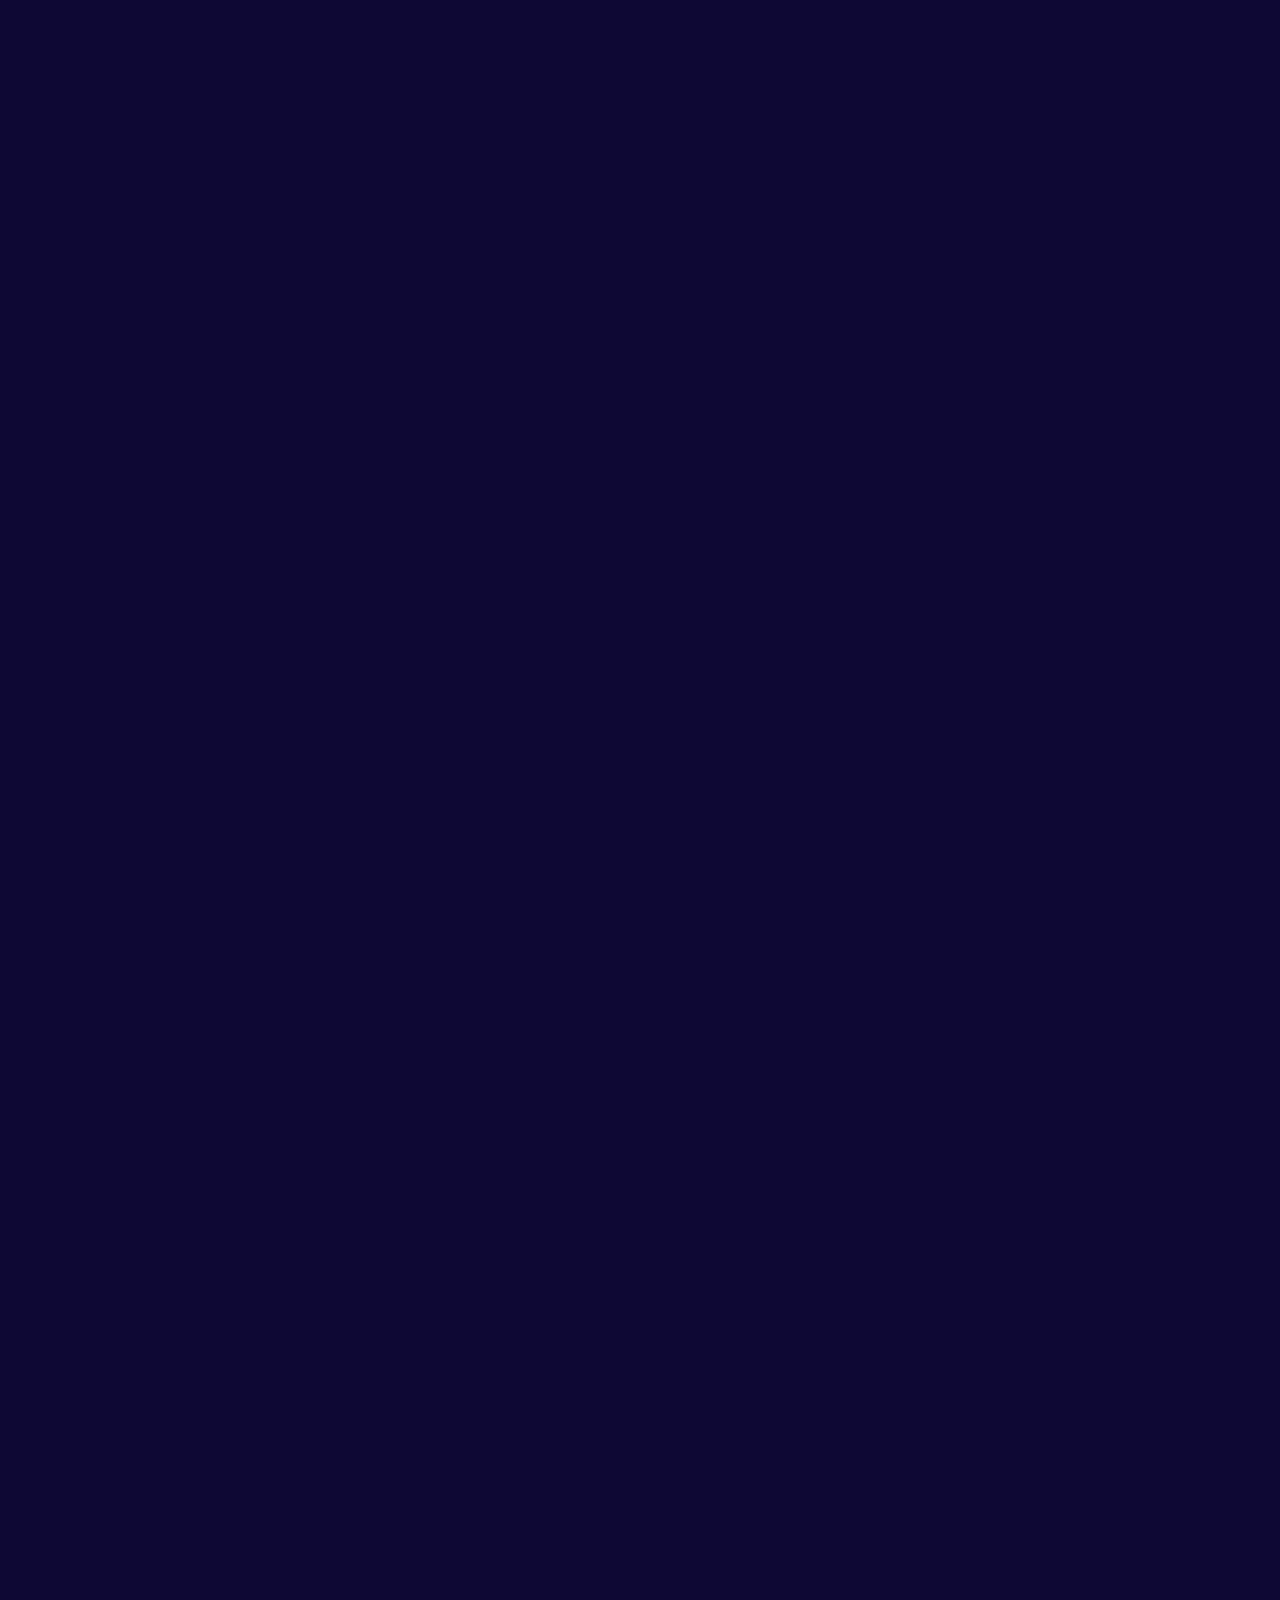
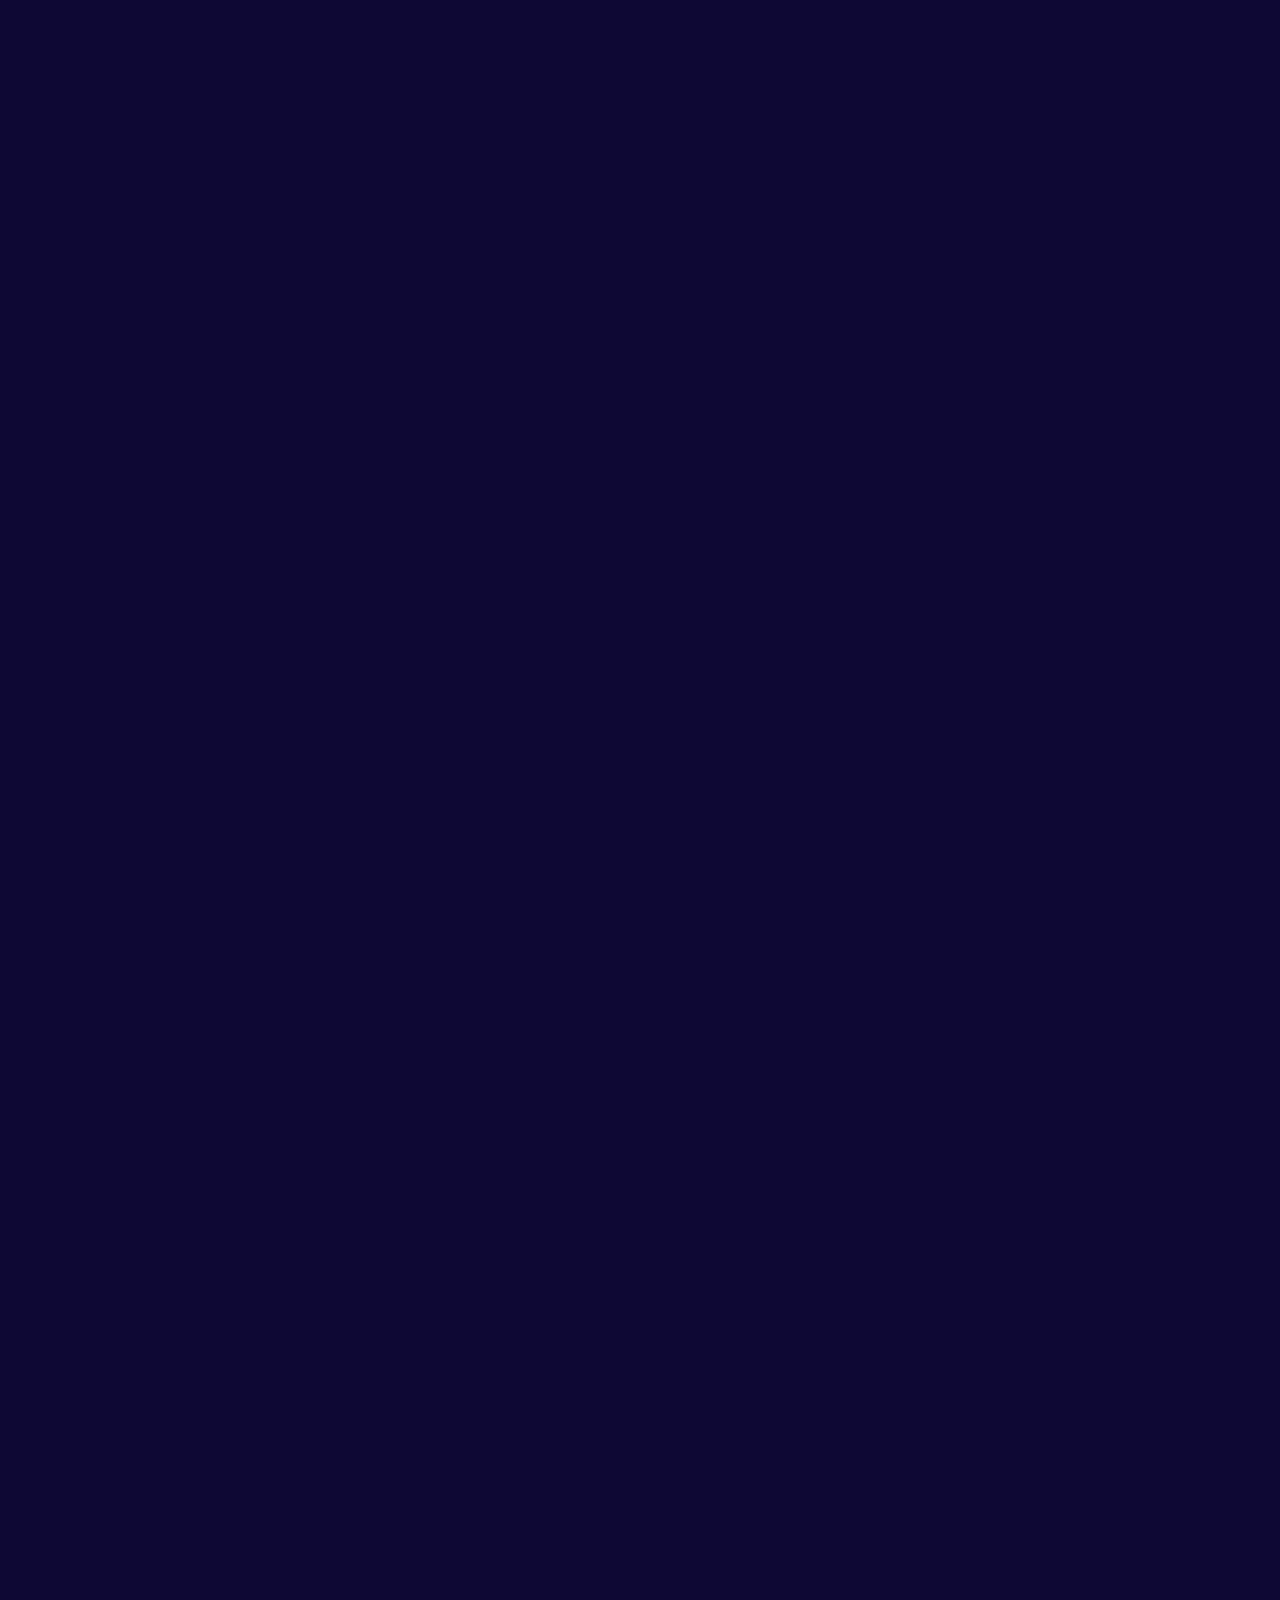
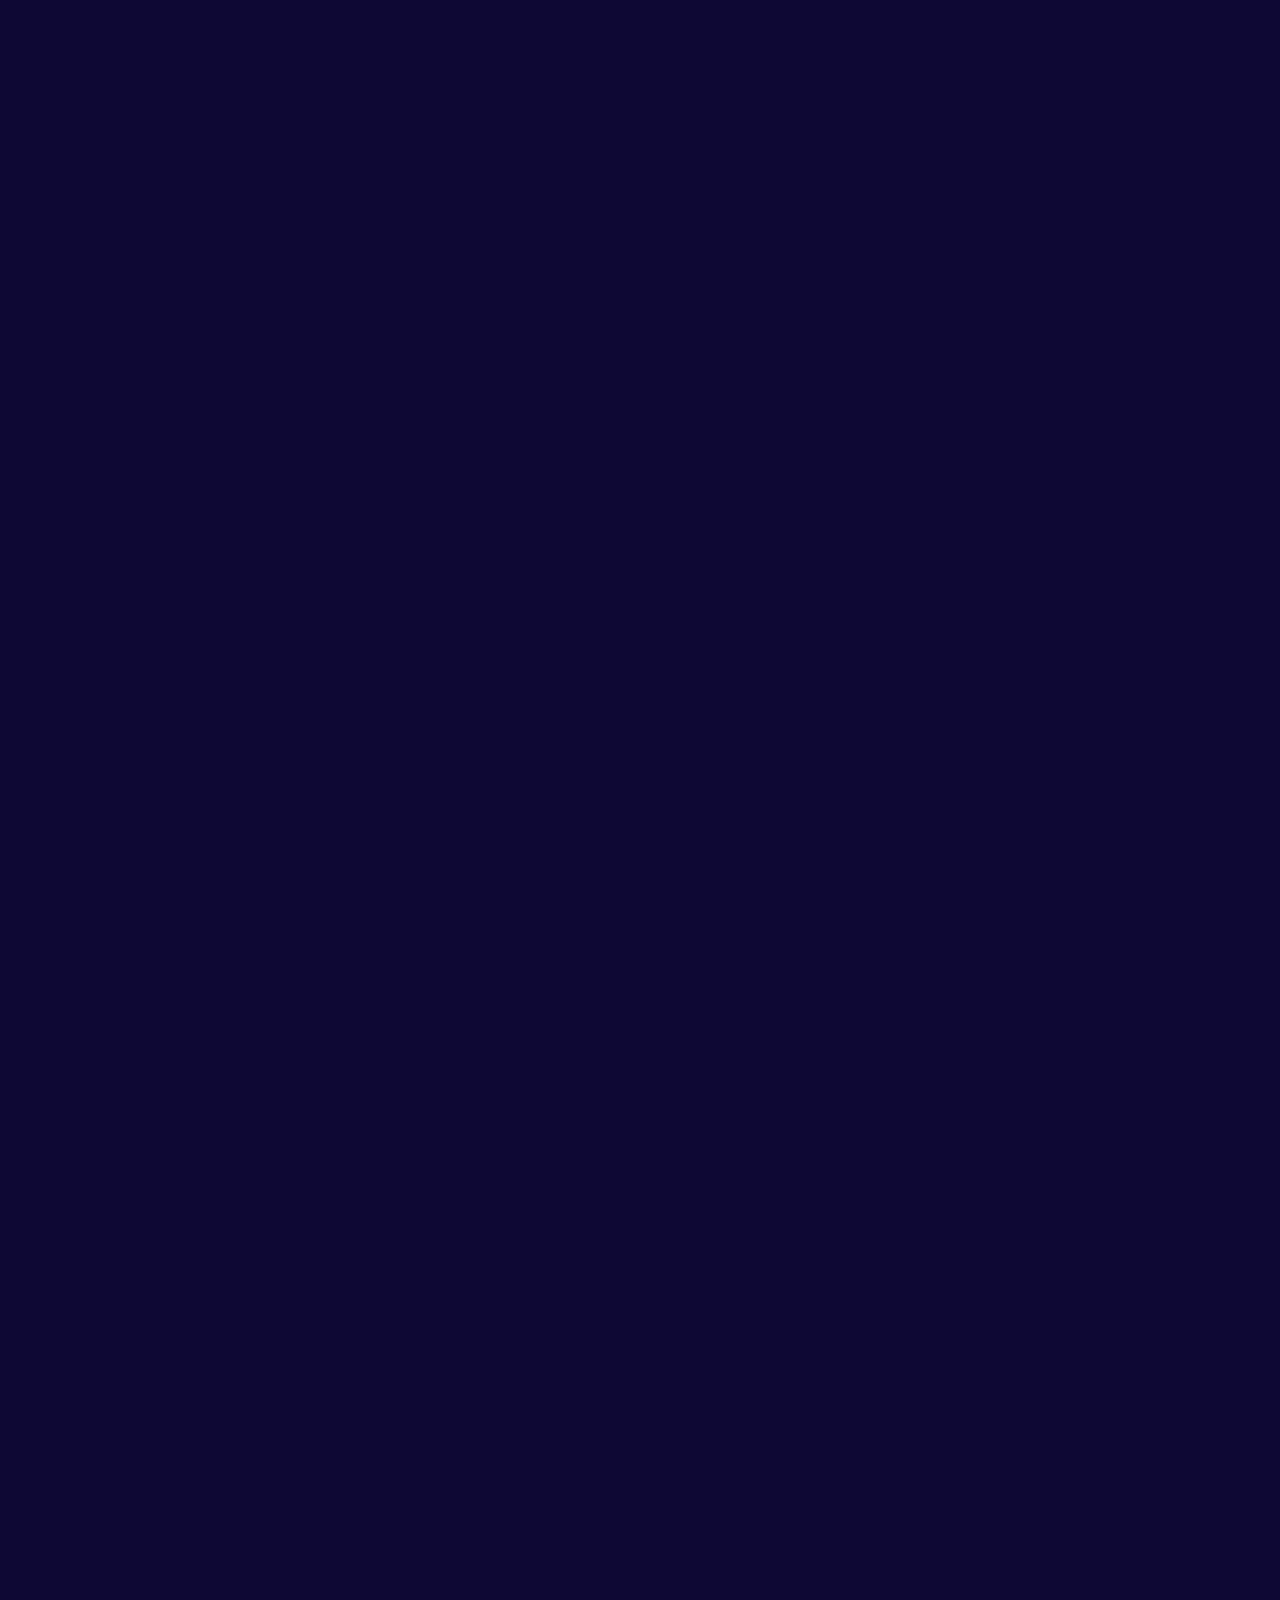
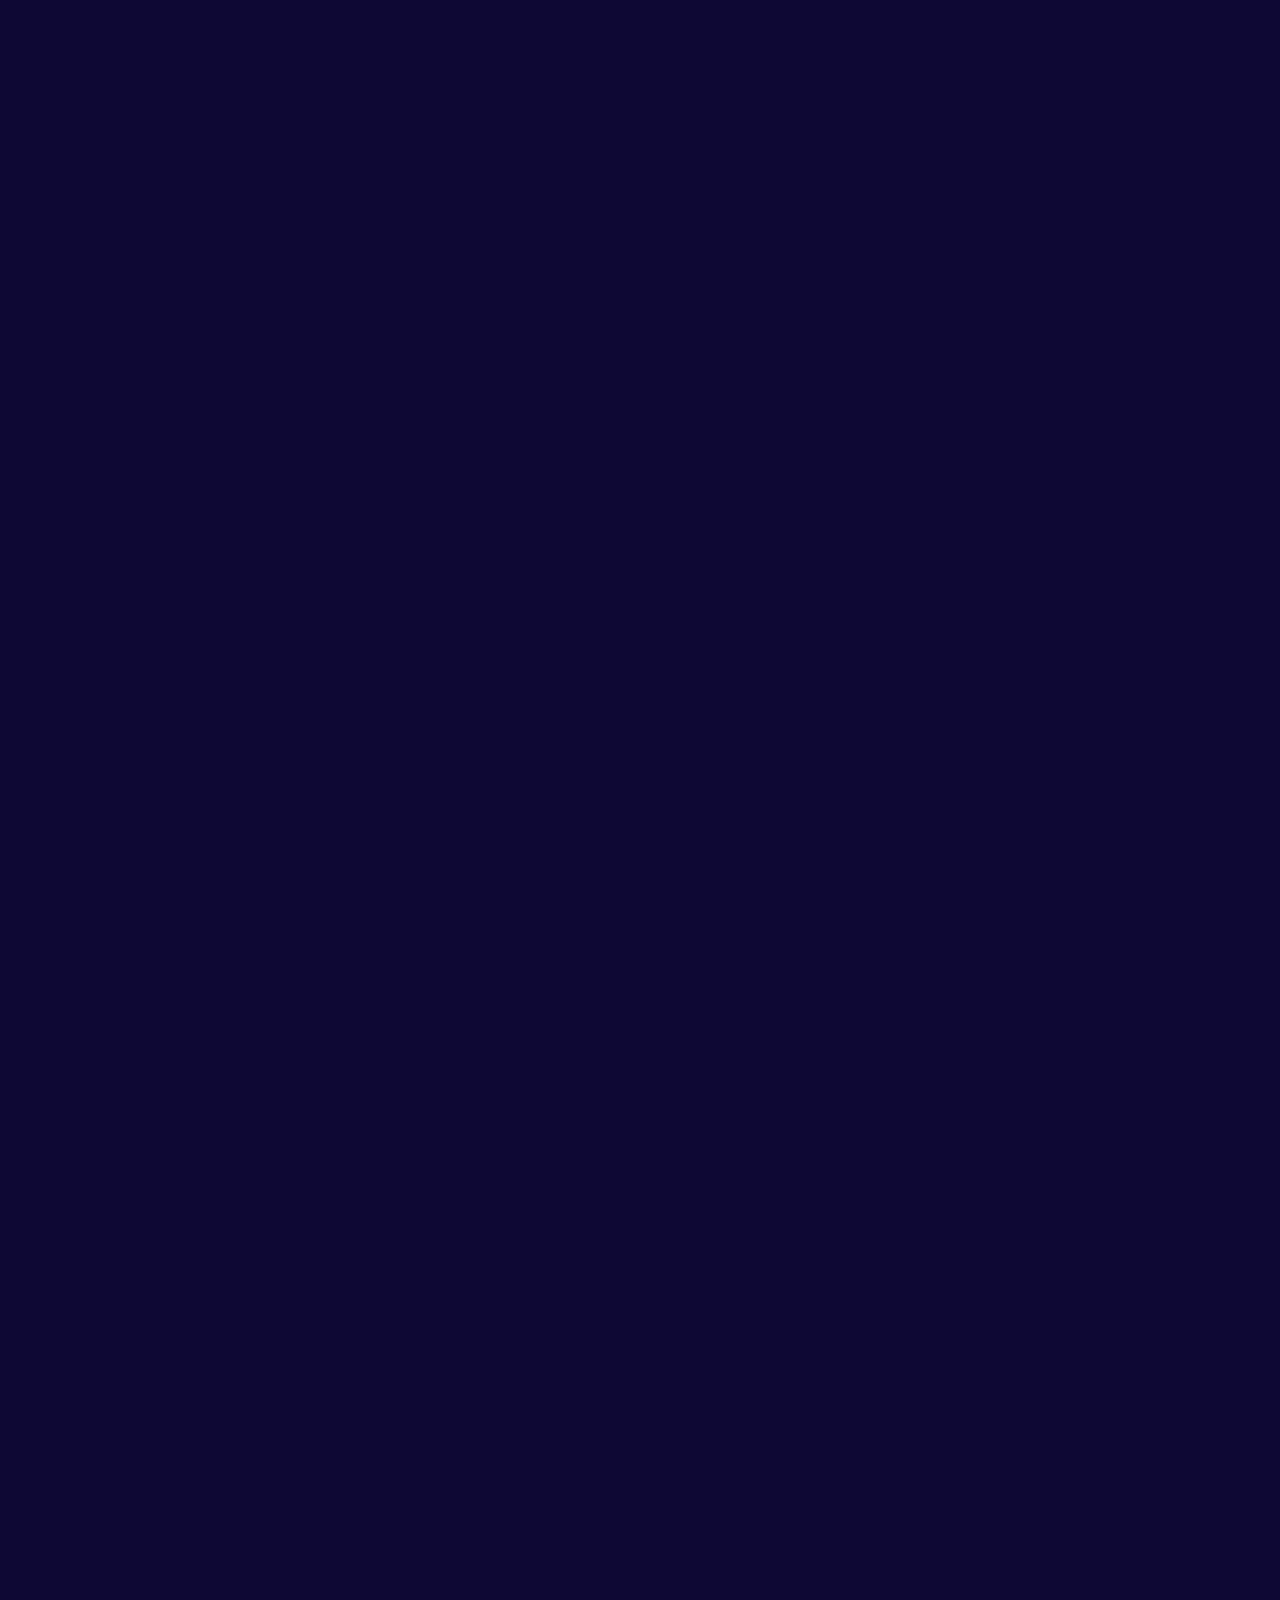
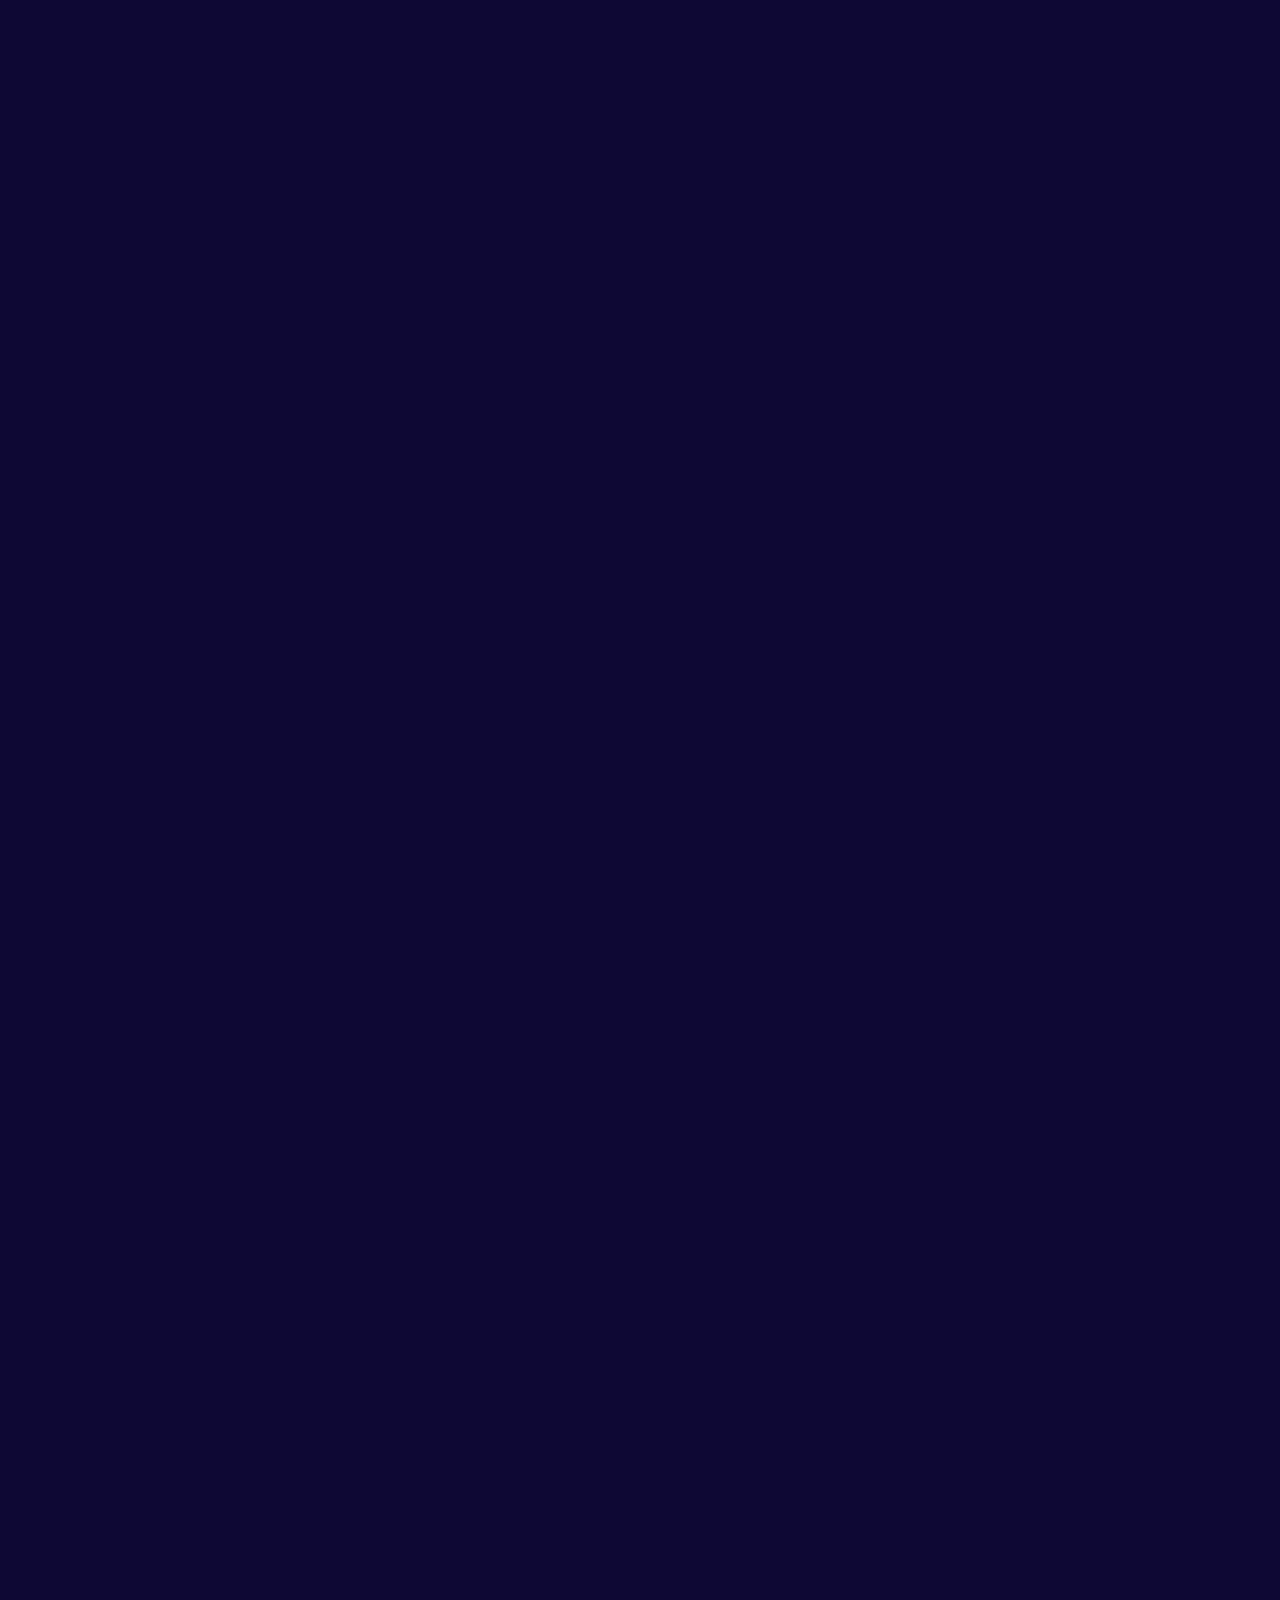
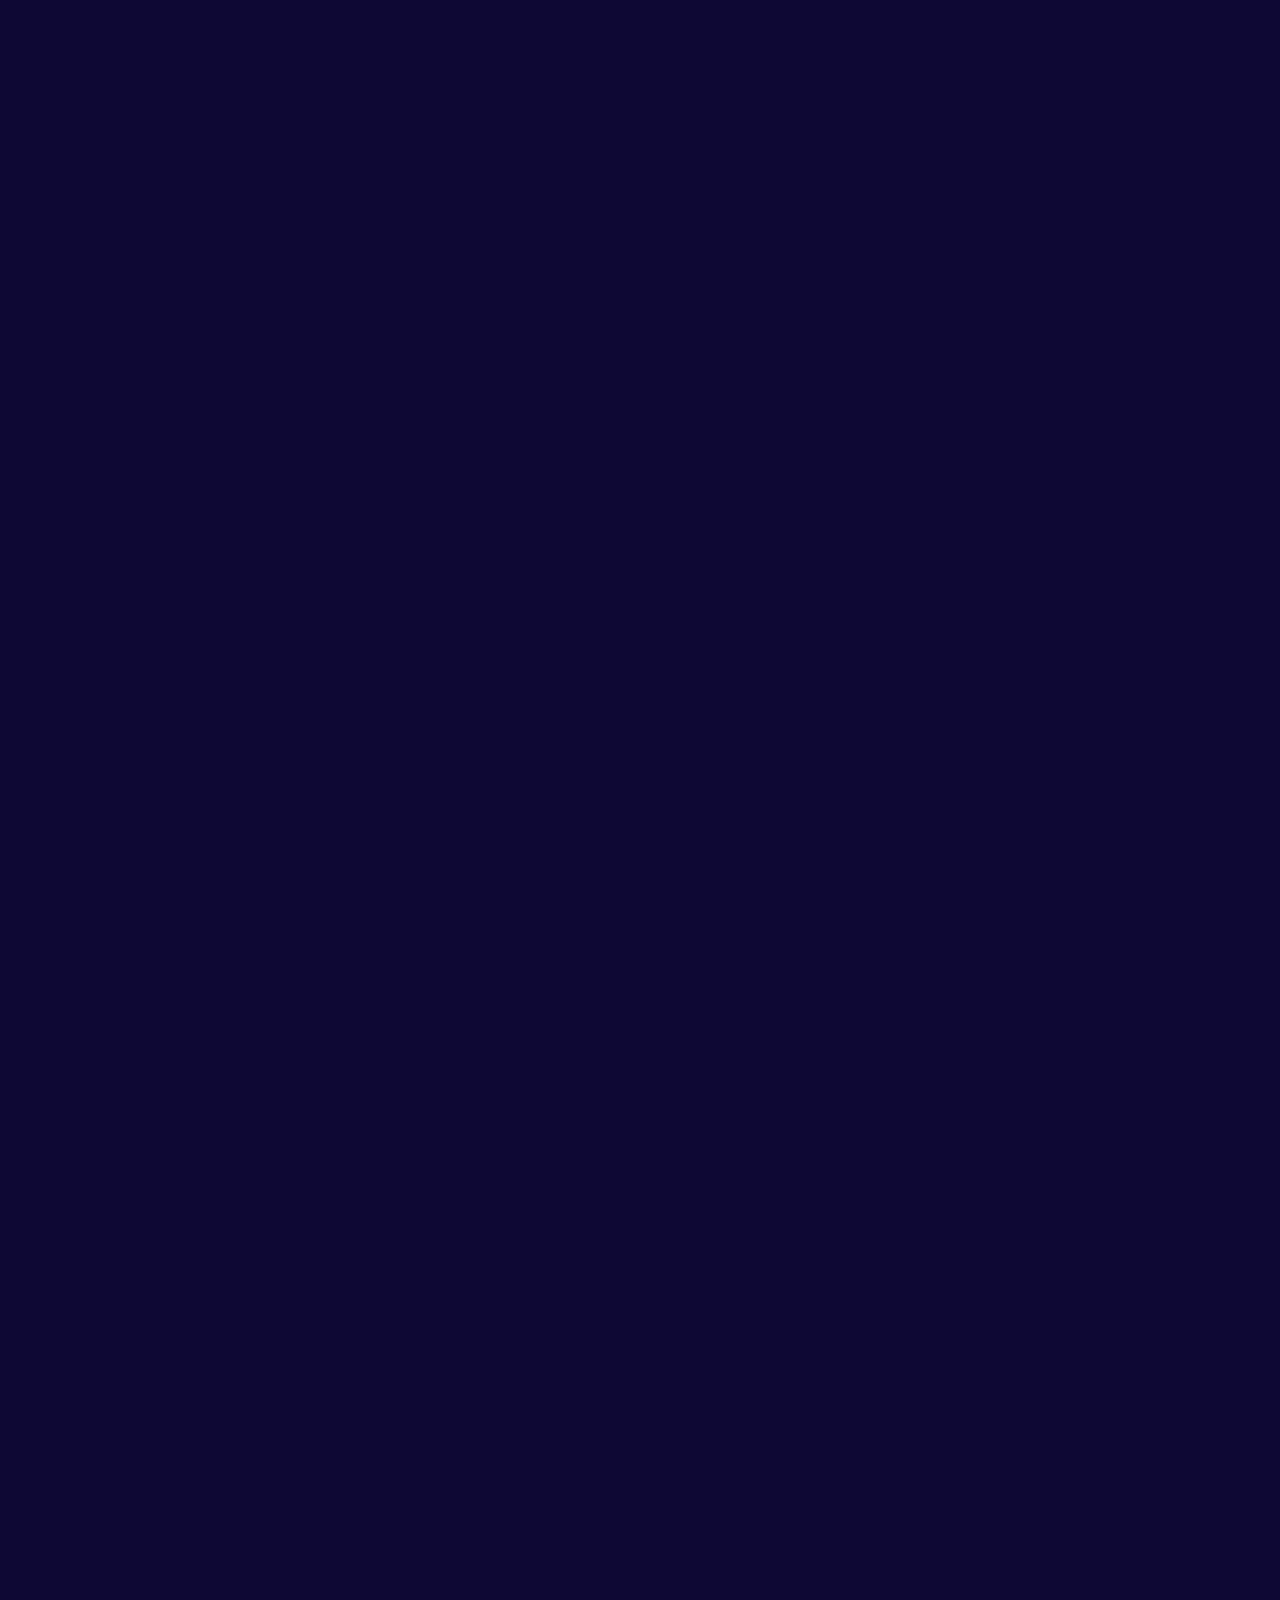
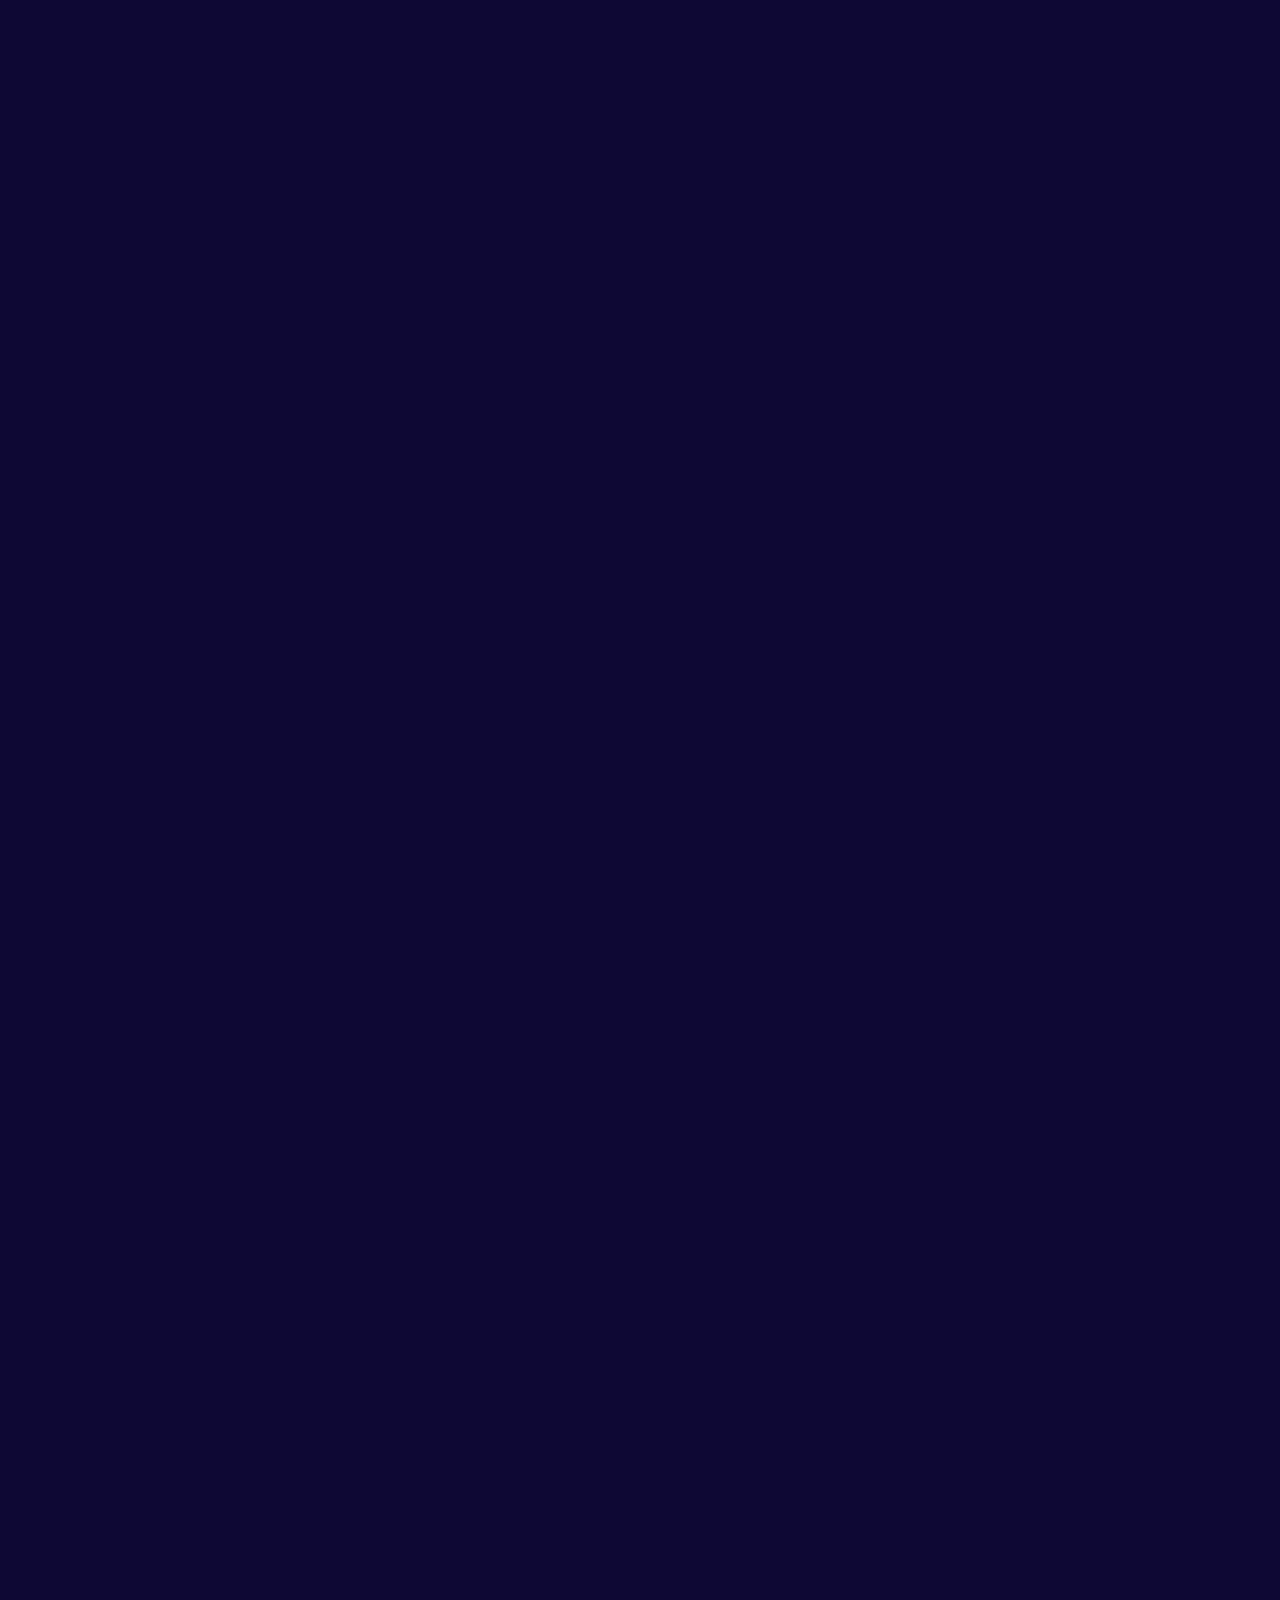
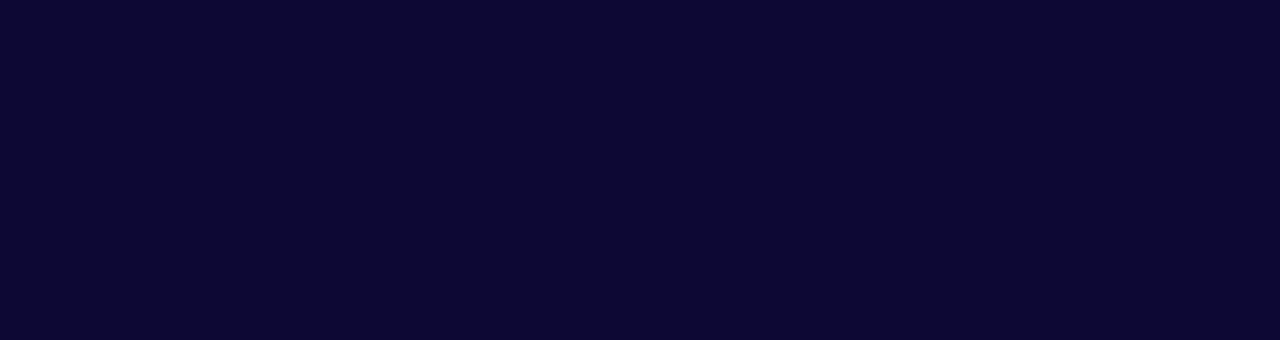
<file: index.html>
<!DOCTYPE html>
<html lang="ar">
<head>




    <meta name="viewport" content="width=device-width, initial-scale=1.0, maximum-scale=1.0, user-scalable=no">



    <meta charset="UTF-8">
    <link rel="icon" href="IMG_0522-removebg-preview.png"
    <meta name="viewport" content="width=device-width, initial-scale=1.0">
    <title>أكاديمية إجلال للتدريب</title>
    <link href="https://fonts.googleapis.com/css2?family=Tajawal:wght@300;400;700&display=swap" rel="stylesheet">
    <link rel="stylesheet" href="styles.css">
    <link href="https://fonts.googleapis.com/css2?family=Noto+Sans+Arabic:wght@300;400;700&display=swap" rel="stylesheet">
</head>
<body>

    <!-- الهيدر -->


    <header class="main-header">
        <!-- هنا كود الهيدر (القائمة) -->
    </header>
    
    <div class="transparent-banner">
        <img src="IMG_0522-removebg-preview.png" alt="Logo" class="logo">
    </div>
    


<!--

 
        <div class="logo">
            <img src="IMG_0522-removebg-preview.png" alt="شعار الأكاديمية">
        </div>
        -->
        <nav id="wh">
            <ul>
                <li class="nav-link"><a href="index.html">الرئيسية</a></li>
                <li class="nav-link"><a href="#About Us">عن الأكاديمية</a></li>
                <li class="nav-link"><a href="#programs">البرامج</a></li>
                <li class="nav-link"><a href="Media Center.html">المركز الإعلامي</a></li>
                <li class="nav-link"><a href="#contact">تواصل معنا</a></li>
            </ul>
        </nav>
    </header>

    <header class="hero-header">
        <div class="overlay"></div> <!-- طبقة الشفافية -->
        <h1 class="header-title">
            أكاديمية إجلال<br>للتدريب العالي
        </h1>
    </header>
    <!-- محتوى الصفحة الرئيسية 
    <section class="hero">
        <img src="Geometry Worksheet Classifying Quadrilaterals.png" alt="عرض ورشة">
    </section>

  
    محتوى الصفحة الرئيسية -->




<main>
<hr id="hrr">

<!-- قسم من نحن والقيم والرؤية بدون بوكسات -->
<section class="about"  id="About Us">
    <div class="about-item">
       <!-- <img src="Geometry_Worksheet_Classifying_Quadrilaterals-removebg-preview.png" alt="أيقونة من نحن" class="about-icon"> -->
        <h3 class="ttw">من نحن</h3>
        <p class="web"> أكاديمية إجلال للتدريب العالي، مؤسسة تهتم بتقديم برامج تدريبية وتعليمية واستشارية تستهدف القطاعين الحكومي والخاص وأفراد المجتمع بمختلف شرائحهم.</p>
    </div>
  
    <div class="about-item">
       <!--  <img src="8-removebg-preview.png" alt="أيقونة رؤيتنا" class="about-icon"> -->
        <h3 class="ttw">رؤيتنا</h3>
        
        <p class="web"> الوصول مع الشركاء إلى إمكاناتهم الكامنة والاستثمار فيها بما يدعم أهداف التنمية المستدامة والإقتصاد المعرفي.</p>
    </div>

    <div class="about-item">
       <!--  <img src="7-removebg-preview.png" alt="أيقونة شعارنا" class="about-icon"> -->
        <h3 class="ttw">شعارنا</h3>
        
        <p class="web">إجلال العطاء    وجلال الإثراء.</p>
    </div>
   










   







<!--box-->
<!--

    <div class="about-item">
      <img src="9-removebg-preview.png" alt="أيقونة القيم" class="about-icon"> -->
         <!--
        <h3 class="ttw">قيمنا</h3>
       From Uiverse.io by TISEPSE --> 
    <!--
<div>

    <label class="checkbox-label">
      <input type="checkbox" class="checkbox" />
      <div class="svg-icon">
        <svg
          xmlns="http://www.w3.org/2000/svg"
          height="1em"
          viewBox="0 0 448 512"
        >
          <path
            d="M438.6 105.4c12.5 12.5 12.5 32.8 0 45.3l-256 256c-12.5 12.5-32.8 12.5-45.3 0l-128-128c-12.5-12.5-12.5-32.8 0-45.3s32.8-12.5 45.3 0L160 338.7 393.4 105.4c12.5-12.5 32.8-12.5 45.3 0z"
          ></path>
        </svg>
      </div>
      <span class="container"></span>
      العطاء الواعي</label
    >
  
    <label class="checkbox-label">
      <input type="checkbox" class="checkbox" />
      <div class="svg-icon">
        <svg
          xmlns="http://www.w3.org/2000/svg"
          height="1em"
          viewBox="0 0 448 512"
        >
          <path
            d="M438.6 105.4c12.5 12.5 12.5 32.8 0 45.3l-256 256c-12.5 12.5-32.8 12.5-45.3 0l-128-128c-12.5-12.5-12.5-32.8 0-45.3s32.8-12.5 45.3 0L160 338.7 393.4 105.4c12.5-12.5 32.8-12.5 45.3 0z"
          ></path>
        </svg>
      </div>
      <span class="container"></span>
      المهارة الهافة</label
    >
  
    <label class="checkbox-label">
      <input type="checkbox" class="checkbox" />
      <div class="svg-icon">
        <svg
          xmlns="http://www.w3.org/2000/svg"
          height="1em"
          viewBox="0 0 448 512"
        >
          <path
            d="M438.6 105.4c12.5 12.5 12.5 32.8 0 45.3l-256 256c-12.5 12.5-32.8 12.5-45.3 0l-128-128c-12.5-12.5-12.5-32.8 0-45.3s32.8-12.5 45.3 0L160 338.7 393.4 105.4c12.5-12.5 32.8-12.5 45.3 0z"
          ></path>
        </svg>
      </div>
      <span class="container"></span>
      القيمة الذاتية</label
    >
  
    <label class="checkbox-label">
      <input type="checkbox" class="checkbox" />
      <div class="svg-icon">
        <svg
          xmlns="http://www.w3.org/2000/svg"
          height="1em"
          viewBox="0 0 448 512"
        >
          <path
            d="M438.6 105.4c12.5 12.5 12.5 32.8 0 45.3l-256 256c-12.5 12.5-32.8 12.5-45.3 0l-128-128c-12.5-12.5-12.5-32.8 0-45.3s32.8-12.5 45.3 0L160 338.7 393.4 105.4c12.5-12.5 32.8-12.5 45.3 0z"
          ></path>
        </svg>
      </div>
      <span class="container"></span>
      التمكين والاستدامة</label
    >

    <label class="checkbox-label">
        <input type="checkbox" class="checkbox" />
        <div class="svg-icon">
          <svg
            xmlns="http://www.w3.org/2000/svg"
            height="1em"
            viewBox="0 0 448 512"
          >
            <path
              d="M438.6 105.4c12.5 12.5 12.5 32.8 0 45.3l-256 256c-12.5 12.5-32.8 12.5-45.3 0l-128-128c-12.5-12.5-12.5-32.8 0-45.3s32.8-12.5 45.3 0L160 338.7 393.4 105.4c12.5-12.5 32.8-12.5 45.3 0z"
            ></path>
          </svg>
        </div>
        <span class="container"></span>
         الموهبة وصناعتها</label
      >
  </div>
  
    </div>




-->


</section>







<section class="why-choose-section">
    <!-- العنوان -->
    <div class="why-choose-title">
        <h2 id="colorr">استراتيجياتنا في التدريب</h2>
      
    </div>

    <!-- الشبكة -->
    <div class="choose-grid">
        <div class="choose-item">
            <div class="choose-icon"><img src="IMG_1154-removebg-preview.png" alt="Professional" id="yt1"></div>
            <h3 class="der">بناء مناهج رصينة</h3>
        </div>
        <div class="choose-item">
            <div class="choose-icon highlighted"><img src="صورة_١٧_رمضان__١٤٤٦_هـ_في_الساعة_٣.٤٣_ص-removebg-preview.png" alt="Experienced"></div>
      
            <h3 class="der">تصميم المبادرات والمشاريع</h3>
        </div>
        <div class="choose-item">
            <div class="choose-icon" id="choose-icon1"><img src="bthrh-removebg-preview.png" alt="Vibrant" id="yt2"></div>
            <h3 class="der">استقطاب مدربين خبراء</h3>
        </div>
        <div class="choose-item">
            <div class="choose-icon"><img src="coderr-removebg-preview.png" alt="Personality" id="yt3"></div>
            <h3 class="der">تدريب الكوادر وفق منهجية خاصة</h3>
        </div>
    </section>
       
           
          
    <section class="goal-section">
        <div class="goal-box">
            <h2 class="goal-title">هدفنا</h2>
            <p class="goal-text">
                تسعى أكاديمية إجلال إلى تقديم برامج تدريبية عالية الجودة تهدف إلى تطوير المهارات 
                وتعزيز المعرفة، مع التركيز على الابتكار والتميز في مختلف المجالات.
            </p>
        </div>
    </section>

    


    <section class="goal-section2">
        <div class="goal-box2">
            <h2 class="goal-title2">التميز الوظيفي في المنظمات</h2>
            <p class="goal-text2">
               
         تعمل أكاديمية إجلال مع شركائها في القطاعين الحكومي والأهلي على تميز مهني للموظفين الجدد من خلال مجموعة من البرامج التدريبية المدعومة،  عبر ثلاثة محاور      
        
        <br>تمكين الكوادر       ,        تحديد الاهداف         ,   ابتكار الحلول
                            
               
        </p>
        </div>
    </section>


<!--
    <section class="goal-section3">
        <div class="goal-box3">
            <h2 class="goal-title3">التميز الوظيفي في المنظمات</h2>
            <p class="goal-text3">
               
         تعمل أكاديمية إجلال مع شركائها في القطاعين الحكومي والأهلي على تميز مهني للموظفين الجدد من خلال مجموعة من البرامج التدريبية المدعومة،  عبر ثلاثة محاور      
        
        <br>تمكين الكوادر       ,        تحديد الاهداف         ,   ابتكار الحلول
                            
               
        </p>
        </div>
    </section>

-->
<section id="hhh">

    <section class="why-choose-section" >
        <!-- العنوان -->
        <div class="why-choose-title">
            <h2 id="colorr">اساليب التدريب</h2>
          
        </div>

        <div class="choose-grid">
        <div class="choose-item">
            <div class="choose-icon"><img src="IMG_1239-removebg-preview.png" alt="Energy" id="yt4"></div>
            <h3 class="der">اللقاءات التدريبية </h3>
  
        </div>
        <div class="choose-item">
            <div class="choose-icon"><img src="IMG_1238-removebg-preview.png" alt="Honesty"></div>
            <h3 class="der">ورش العمل التطبيقية</h3>
        </div>
        <div class="choose-item">
            <div class="choose-icon"><img src="IMG_1236-removebg-preview.png" alt="Experts"></div>
            <h3 class="der">التدريب التطبيقي</h3>
        </div>
        <div class="choose-item">
            <div class="choose-icon"><img src="IMG_1237-removebg-preview.png" alt="Quality"></div>
            <h3 class="der">التدريب الميداني</h3>
        </div>
    </div>


</section>








<!--



<section class="left-feature-section">
    <h2 class="feature-title">Comprehensive <span class="feature-highlight">Feature Set</span> of a Task Manager App</h2>

    <div class="feature-item">
        <div class="feature-circle">✔</div>
        <p class="feature-text"><strong>Data Sync and Backup</strong><br>Effortlessly sync and save tasks across devices.</p>
    </div>

    <div class="feature-item">
        <div class="feature-circle">✔</div>
        <p class="feature-text"><strong>Task Attachments</strong><br>Attach files, documents, and links to tasks.</p>
    </div>

    <div class="feature-item">
        <div class="feature-circle">✔</div>
        <p class="feature-text"><strong>Task Reminders</strong><br>Set reminders to never miss important deadlines.</p>
    </div>

    <div class="feature-item">
        <div class="feature-circle">✔</div>
        <p class="feature-text"><strong>Collaboration Tools</strong><br>Work seamlessly with your team in real-time.</p>
    </div>

    <div class="feature-item">
        <div class="feature-circle">✔</div>
        <p class="feature-text"><strong>Custom Workflows</strong><br>Create custom workflows for better efficiency.</p>
    </div>

    <div class="feature-item">
        <div class="feature-circle">✔</div>
        <p class="feature-text"><strong>Advanced Analytics</strong><br>Track progress with detailed reports.</p>
    </div>

</section>
-->


























</hr>


<!--
<section>
    <div class="section-container">
        <div class="image-container">
            
            <img src="PHOTO-2025-02-10-11-06-40.jpg" alt="روبوت">
            
        </div>
   
        <div class="text-container">
            <h2> من نحن؟</h2>
            <p>
                برامج تدريبية وتطويرية تهدف إلى تعزيز كفاءة المملكة للمساهمة في بناء اقتصاد مزدهر،
                وتعزيز الاستفادة الكاملة من كافة مواردها الطبيعية وبيئتها في الريادة وتحقيق مستهدفاتها برؤيتها في 2030.
                الاستثمار في الموارد البشرية وتعزيز مكانتها في منظومة توريد الطاقة للإنتاج من خلال التطوير.
            </p>
            <span class="check-icon">✔</span>
        </div>
    </div>
    

</section>


-->



    <!-- قسم استراتيجياتنا 
    <section class="strategies">
        <h2>استراتيجياتنا في التدريب</h2>
        <ul>
            <li>تصميم المبادرات والمشاريع.</li>
            <li>تدريب الكوادر وفق منهجية خاصة.</li>
            <li>بناء مناهج رصينة.</li>
            <li>تنويع أساليب التدريب وإثراؤها.</li>
            <li>استقطاب مدربين خبراء.</li>
        </ul>
    </section>
-->
    <!-- قسم مسارات التدريب -->
    <section class="training-paths">
        <h2>مسارات التدريب</h2>
        <div class="paths">
            <div class="path">مسار المال والاقتصاد.</div>
            <div class="path">مسار الإدارة والقيادة.</div>
            <div class="path">مسار اللغات والترجمة.</div>
            <div class="path">مسار التقييم العقاري.</div>
            <div class="path">مسار العلاقات العامة والإعلام.</div>
            <div class="path">مسار تقنيات المعلومات.</div>
            <div class="path">مسار القانون والحوكمة.</div>
            <div class="path">مسار السياحة والفندقة وخدمة العملاء.</div>
            <div class="path">مسار الفنون الحرفية.</div>
            <div class="path">مسار التصميم والفنون الرقمية.</div>
        </div>
    
    </section>

</main>

<hr>
  <!--
<section class="section-nady-layout">
    <div class="top-row-nady">
      <div class="boxes-top">
        <div class="box-nady">نادي العربية</div>
        <div class="box-nady">نادي اللغة الإنجليزية</div>
      </div>
      <div class="nady-description">
        <h2>  المسؤولية المجتمعية</h2>
        <p>نهتم بإقامة مجموعة من النوادي والفعاليات في كثير من المجالات لرفع مستوى الوعي المجتمعي وجودة الحياة، والمساعدة على تحقيق الطموحات.</p>
      </div>
    </div>
  
    <div class="bottom-row-nady">
      <div class="box-nady">نادي رواد المستقبل</div>
      <div class="box-nady">نادي الحرفة</div>
      <div class="box-nady">برنامج التدريب التعاوني</div>
      <div class="box-nady">النادي الإسباني</div>
      <div class="box-nady">نادي مؤثرون</div>
    </div>
  </section>
  
-->
  


<section class="clubs-section">
    <h2 class="section-title">المسؤولية المجتمعية</h2>
    <p class="section-description"> نهتم بإقامة مجموعة من النوادي والفعاليات في كثير من المجالات لرفع مستوى الوعي المجتمعي وجودة الحياة، والمساعدة على تحقيق الطموحات.
    </p>
    <div class="clubs-grid">
      <div class="club-box">نادي العربية</div>
      <div class="club-box">نادي اللغة الإنجليزية</div>
      <div class="club-box">نادي رواد المستقبل</div>
      <div class="club-box">نادي الحرفة</div>
      <div class="club-box">برنامج التدريب التعاوني</div>
      <div class="club-box">النادي الإسباني</div>
      <div class="club-box">نادي مؤثرون</div>
    </div>
  </section>
  














<!--الدورات-->

<!--نسخه محدثه من البرامج خذته-->

  <!-- عنوان القسم -->
  <h4  class="section-title" id="prog"  >الدورات</h4>


  <!-- بوكسات الورش مع التمرير -->
  <div class="workshops-container"   id="programs">
       <button id="prevBtn" class="nav-btn">&#10094;</button>


<div class="workshops-wrapper">
    <!-- 9 بوكسات ورش -->
    <div class="workshop-card">
        <img src=" Children's home activities instagram post.png" alt="ورشة 1">
        <span class="workshop-tag"> مغلق</span>
        <h3 class="workshop-title"> برنامج الأطفال</h3>
        <div class="workshop-info">
            <span>📅 من 15-17 فبراير 2025</span>
            <span>🕒 من 4:30 مساء <br> الى 9:30 مساء </span>
 
            <span>📍 اكاديمية اجلال مدخل 1</span>
        </div>
        <button class="workshop-btn closed" onclick="window.location.href='https://docs.google.com/forms/d/e/1FAIpQLScqD1LSMcXjos7O0UjurUBDyuE6cIgAqgBphmHo1Nh5Ts5vvg/viewform'; " > التسجيل</button>
    </div>
    <!--
    1.png
    2.png
    -->
    <div class="workshop-card">
        <img src=" 2.png" alt="ورشة 2">
        <span class="workshop-tag"> مغلق</span>
        <h3 class="workshop-title">  دورة صناعة البودكاست</h3>
        <div class="workshop-info">
            <span>📅 من  15-17 فبراير 2025</span>
            <span>🕒  من 4:30 مساء <br> الى 7:30 مساء </span>
           
            <span>📍 اكاديمية اجلال مدخل 1</span>
        </div>
        <button class="workshop-btn closed" onclick="window.location.href='https://docs.google.com/forms/d/e/1FAIpQLSdX-Fvc76MHDoykgSbaw7r3oduCjVEyEJ8pdPWSEzdHNhvXCA/viewform'; " > التسجيل</button>
    </div>





</div>
  </div>














<!--الدورات

<section class="courses-section">
    <h2 class="section-title"> الدورات</h2>
    
    <div class="courses-container">
        <button id="prevBtn" class="nav-btn">&#10094;</button> زر التنقل لليسار -
        
        <div class="courses-wrapper">
            <div class="course-card">
                <img src="Beige with Baby Icons Toddler Chore Chart.png" alt="دورة التقارير المالية">
                <h3>التقارير المالية</h3>
                <p>تعلم إعداد وتحليل التقارير المالية بسهولة.</p>
                
            </div>
            <div class="course-card">
                <img src="‏لقطة شاشة 2024-04-25 في 6.39.53 م.jpeg" alt="دورة التصميم الداخلي">
                <h3>التصميم الداخلي</h3>
                <p>إتقان فن تصميم المساحات الداخلية.</p>
            </div>

            <div class="course-card">
                <img src="course3.jpg" alt="دورة اللغة الإنجليزية">
                <h3>دورة اللغة الإنجليزية</h3>
                <p>تحسين مهاراتك في اللغة الإنجليزية للمستوى المتقدم.</p>
            </div>
            <div class="course-card">
                <img src="course4.jpg" alt="برنامج AutoCAD">
                <h3>برنامج AutoCAD</h3>
                <p>تعلم استخدام AutoCAD في التصميم الهندسي.</p>
            </div>
            <div class="course-card">
                <img src="course5.jpg" alt="دورة الجرافيك">
                <h3>التصميم الجرافيكي</h3>
                <p>أساسيات تصميم الجرافيك باستخدام أحدث الأدوات.</p>
            </div>
            <div class="course-card">
                <img src="course6.jpg" alt="دورة 3D MAX">
                <h3>برنامج 3D MAX</h3>
                <p>إتقان التصميم ثلاثي الأبعاد للديكور والمجسمات.</p>
            </div>
            <div class="course-card">
                <img src="course7.jpg" alt="دورة التسويق">
                <h3>دورة التسويق</h3>
                <p>استراتيجيات التسويق الرقمي وتحليل السوق.</p>
            </div>
            <div class="course-card">
                <img src="course8.jpg" alt="دورة البرمجة">
                <h3>أساسيات البرمجة</h3>
                <p>تعلم البرمجة باستخدام HTML, CSS, JavaScript.</p>
            </div>
           

            <div class="course-card">
                <img src="course9.jpg" alt="دورة إدارة المشاريع">
                <h3>إدارة المشاريع</h3>
                <p>أساسيات إدارة المشاريع وفقًا لأفضل الممارسات العالمية.</p>
            </div>
        </div>

        <button id="nextBtn" class="nav-btn">&#10095;</button>  زر التنقل لليمين 
    </div>
-->
</section>























<section class="workshops-section" >
    <!-- خلفية الفيديو -->
    <div class="workshops-header">
      <!--  <video autoplay loop muted class="workshops-video">
            <source src="VIDEO-2025-02-22-18-58-37.mp4" type="video/mp4">
            متصفحك لا يدعم تشغيل الفيديو.
        </video>
        -->
        <div class="overlay"></div>
        <h1 class="workshops-title">  </h1>
    </div>

    <!-- وصف الورش -->
    <div class="workshops-description">
        <p id="yall">
            تقدم أكاديمية إجلال مجموعة من البرامج التدريبية المتخصصة لتطوير المهارات 
            والمواهب في مختلف المجالات، مع التركيز على الجودة والإبداع.
        </p>
    </div>

      <!-- عنوان القسم -->
      <h4 class="section-title" id="prog">البرامج</h4>

      <!-- بوكسات الورش مع التمرير -->
      <div class="workshops-container">
           <button id="prevBtn" class="nav-btn">&#10094;</button>
  
          <div class="workshops-wrapper">
              <!-- 9 بوكسات ورش Beige with Baby Icons Toddler Chore Chart.png-->
              <div class="workshop-card">
             
               
                  <img src="Red Yellow Illustration National Day of Spain Instagram Post.png" alt="ورشة 1">
                  <span class="workshop-tag"> مغلق</span>
                  <h3 class="workshop-title"   id="workshop-title11">  تدرييب المتدربين </h3>
                  <div class="workshop-info" id="workshop-info11">
                      <span>📅 من 15-20 فبراير 2025</span>
                      <span>🕒 من 4:30 مساء <br> الى 9:30 مساء </span>
           
                      <span>📍 اكاديمية اجلال مدخل 1</span>
                  </div>
                  <button class="workshop-btn closed"   id="TOT"     onclick="window.location.href='https://docs.google.com/forms/d/e/1FAIpQLSc1qsSGWgkXY4CZ2fqjLwg6xU_g2jK6MEG8z0sLGOvH2qN2IQ/viewform'; " > التسجيل</button>
              </div>
  
              <div class="workshop-card">
                  <img src="Red and Yellow Illustration National Day of Spain Instagram Post.png" alt="ورشة 2">
                  <span class="workshop-tag"> مغلق</span>
                  <h3 class="workshop-title"> البرنامج الأسباني</h3>
                  <div class="workshop-info">
                      <span>📅 من  16-18 فبراير 2025</span>
                      <span>🕒  من 4:30 مساء <br> الى 7:30 مساء </span>
                     
                      <span>📍 اكاديمية اجلال مدخل 1</span>
                  </div>
                  <button class="workshop-btn closed" onclick="window.location.href='https://docs.google.com/forms/d/e/1FAIpQLSc9bhIZotNZyeELMYOt8_q9YFSaFWplQmDhXWCdrBYKNiX9WA/viewform'; " > التسجيل</button>
              </div>
  <!--بعدين 
              <div class="workshop-card">
                  <img src="workshop3.jpg" alt="ورشة 3">
                  <span class="workshop-tag">ورش العمل</span>
                  <h3 class="workshop-title">التصميم الجرافيكي</h3>
                  <div class="workshop-info">
                      <span>📅 30 أكتوبر 2021</span>
                      <span>🕒 6:00 مساءً</span>
                 
                      <span>📍 اكاديمية اجلال مدخل 1</span>
                  </div>
                  <button class="workshop-btn closed">مغلق</button>
              </div>
  
              <div class="workshop-card">
                  <img src="workshop4.jpg" alt="ورشة 4">
                  <span class="workshop-tag">ورش العمل</span>
                  <h3 class="workshop-title">التسويق الرقمي</h3>
                  <div class="workshop-info">
                      <span>📅 1 نوفمبر 2021</span>
                      <span>🕒 4:00 مساءً</span>
                     
                      <span>📍 اكاديمية اجلال مدخل 1</span>
                  </div>
                  <button class="workshop-btn details">تفاصيل أكثر</button>
              </div>
  
              <div class="workshop-card">
                  <img src="workshop5.jpg" alt="ورشة 5">
                  <span class="workshop-tag">ورش العمل</span>
                  <h3 class="workshop-title">إدارة المشاريع</h3>
                  <div class="workshop-info">
                      <span>📅 5 نوفمبر 2021</span>
                      <span>🕒 7:00 مساءً</span>
                
                      <span>📍 اكاديمية اجلال مدخل 1</span>
                  </div>
                  <button class="workshop-btn closed">مغلق</button>
              </div>
  
              <div class="workshop-card">
                  <img src="workshop6.jpg" alt="ورشة 6">
                  <span class="workshop-tag">ورش العمل</span>
                  <h3 class="workshop-title">البرمجة للمبتدئين</h3>
                  <div class="workshop-info">
                      <span>📅 10 نوفمبر 2021</span>
                      <span>🕒 3:30 مساءً</span>
                
                      <span>📍 اكاديمية اجلال مدخل 1</span>
                  </div>
                  <button class="workshop-btn details">تفاصيل أكثر</button>
              </div>
  
              <div class="workshop-card">
                  <img src="workshop7.jpg" alt="ورشة 7">
                  <span class="workshop-tag">ورش العمل</span>
                  <h3 class="workshop-title">تحليل البيانات</h3>
                  <div class="workshop-info">
                      <span>📅 15 نوفمبر 2021</span>
                      <span>🕒 5:00 مساءً</span>
            
                      <span>📍 اكاديمية اجلال مدخل 1</span>
                  </div>
                  <button class="workshop-btn closed">مغلق</button>
              </div>
  
              <div class="workshop-card">
                  <img src="workshop8.jpg" alt="ورشة 8">
                  <span class="workshop-tag">ورش العمل</span>
                  <h3 class="workshop-title">التصميم الداخلي</h3>
                  <div class="workshop-info">
                      <span>📅 20 نوفمبر 2021</span>
                      <span>🕒 6:30 مساءً</span>
                      <span>🏢 حضوري</span>
                      <span>📍 قاعة الفنون</span>
                  </div>
                  <button class="workshop-btn details">تفاصيل أكثر</button>
              </div>
  
              <div class="workshop-card">
                  <img src="workshop9.jpg" alt="ورشة 9">
                  <span class="workshop-tag">ورش العمل</span>
                  <h3 class="workshop-title">الذكاء الاصطناعي</h3>
                  <div class="workshop-info">
                      <span>📅 25 نوفمبر 2021</span>
                      <span>🕒 8:00 مساءً</span>
                      <span>💻 أونلاين</span>
                      <span>📍 منصة رقمية</span>
                  </div>
                  <button class="workshop-btn closed">مغلق</button>
              </div>
          </div>
  
          <button id="nextBtn" class="nav-btn">&#10095;</button>
      </div>
        -->
  </section>

  


<!--نشوف نجرب 
<section class="clubs-section">
    <h2 class="section-title">الأندية والأنشطة</h2>
    <div class="clubs-container">
        <div class="club-card">
            <img src="club1.jpg" alt="نادي مؤثرون">
            <h3>نادي مؤثرون</h3>
            <p>منصة لرفع الوعي وتطوير مهارات التأثير.</p>
        </div>
        <div class="club-card">
            <img src="club2.jpg" alt="نادي اللغة الإنجليزية">
            <h3>نادي اللغة الإنجليزية</h3>
            <p>تطوير مهارات المحادثة والاستماع بالإنجليزية.</p>
        </div>
        <div class="club-card">
            <img src="club3.jpg" alt="نادي رواد المستقبل">
            <h3>نادي رواد المستقبل</h3>
            <p>إعداد القادة وتنمية مهارات الريادة.</p>
        </div>
    </div>
</section>
-->



<section class="faq-section">
    <h2 class="section-title">الأسئلة الشائعة</h2>
    <div class="faq-container">
        <div class="faq-item">
            <h3>كيف يمكنني التسجيل في الدورات؟</h3>
            <p>يمكنك التسجيل من خلال زيارة صفحة البرامج واختيار الدورة المناسبة.</p>
        </div>
        <div class="faq-item">
            <h3>هل تقدم الأكاديمية شهادات معتمدة؟</h3>
            <p>نعم، جميع الدورات تقدم شهادات معتمدة من جهات رسمية.</p>
        </div>
    </div>
</section>



  

<!--mab

<section class="map-section">
    <div class="title-container">
        <div class="line"></div>
        <h2 class="map-title">موقع أكاديمية إجلال</h2>
        <div class="line"></div>
    </div>
    
    <div class="map-container">
        <iframe
            src="https://www.google.com/maps/embed?pb=!1m18!1m12!1m3!1d3619.7831148810114!2d46.640062725159645!3d24.871256044826506!2m3!1f0!2f0!3f0!3m2!1i1024!2i768!4f13.1!3m3!1m2!1s0x3e2ee5ce83857661%3A0xe341871746f897ff!2z2KPZg9in2K_ZitmF2YrYqSDYpdis2YTYp9mEINmE2YTYqtiv2LHZitioINin2YTYudin2YTZiiBFamxhbCBBY2FkZW15IGZvciBoaWdoIHRyYWluaW5n!5e0!3m2!1sar!2ssa!4v1737309868594!5m2!1sar!2ssa"
            width="100%"
            height="400"
            style="border:0;"
            allowfullscreen=""
            loading="lazy">
        </iframe>
    </div>
</section>





تواصل معنا 
<form action="ejlal.php" method="POST">
    <div class="form-group">
        <label for="name">الاسم</label>
        <input type="text" id="name" name="name" required>
    </div>
    
    <div class="form-group">
        <label for="email">الإيميل</label>
        <input type="email" id="email" name="email" required>
    </div>

    <div class="form-group">
        <label for="phone">رقم الجوال</label>
        <input type="tel" id="phone" name="phone" required>
    </div>

    <div class="form-group">
        <label for="message">الرسالة</label>
        <textarea id="message" name="message" rows="4" required></textarea>
    </div>

    <button type="submit" class="send-btn">إرسال</button>
</form>


-->


<!--test whit better-->

    <!-- نموذج الاتصال -->
   
    
        <!-- نموذج الاتصال -->
        <div class="title-container">
            <div class="line"></div>
       <h1 id="forp">  تواصل معنا للتسجيل والاستفسارات</h1>
            <div class="line"></div>
        </div>
     
        <section class="form-section" id="contact">
            <form action="/Ejlal_Academy/ejlal.php" method="POST">
                <div class="form-container">
                    <div class="form-row">
                     
                        <input type="text" placeholder="Email" class="input-box rounded" name="email">
                    </div>
                        <input type="text" placeholder="Phone" class="input-box rounded" name="phone">
                  
                 
                    <input type="text" placeholder="Name" class="input-box full-width" name="name">
              
                    <textarea placeholder="Message" class="textarea-box" name="message"></textarea>
                    <button class="submit-btn">Submit Button</button>
                </div>
            </form>
        </section>
    
        <!-- معلومات التواصل -->
        <section class="info-section">
            <div class="info-card">
                <img src="ty.png" alt="Phone Logo" class="info-logo">
                <h2 class="info-title">(+966) 00551113369 </h2>
             <!-- <p class="info-text">Lorem ipsum dolor sit amet, consectetur adipiscing elit.</p> -->   
            </div>
            <div class="info-card">
                <img src="uh.png" alt="Email Logo" class="info-logo">
                <h2 class="info-title">Info@ejlalacademy.edu.sa</h2>
            </div>
            <div class="info-card white-card">
                <img src="td.png" alt="Location Logo" class="info-logo">
                <h2 class="info-title">الرياض (آكاديمية إجلال )</h2>
            </div>
        </section>



        <section class="map-section">
            <div class="title-container">
                <div class="line"></div>
           <h1 id="forp">موقع اكاديمية إجلال</h1>
                <div class="line"></div>
            </div>
            
            <div class="map-container">
                <iframe
                    src="https://www.google.com/maps/embed?pb=!1m18!1m12!1m3!1d3619.7831148810114!2d46.640062725159645!3d24.871256044826506!2m3!1f0!2f0!3f0!3m2!1i1024!2i768!4f13.1!3m3!1m2!1s0x3e2ee5ce83857661%3A0xe341871746f897ff!2z2KPZg9in2K_ZitmF2YrYqSDYpdis2YTYp9mEINmE2YTYqtiv2LHZitioINin2YTYudin2YTZiiBFamxhbCBBY2FkZW15IGZvciBoaWdoIHRyYWluaW5n!5e0!3m2!1sar!2ssa!4v1737309868594!5m2!1sar!2ssa"
                    width="100%"
                    height="400"
                    style="border:0;"
                    allowfullscreen=""
                    loading="lazy">
                </iframe>
            </div>
        </section>
















        <!-- خريطة جوجل 
        <section class="map-section">
            <iframe 
            src="https://www.google.com/maps/embed?pb=!1m18!1m12!1m3!1d3619.7831148810114!2d46.640062725159645!3d24.871256044826506!2m3!1f0!2f0!3f0!3m2!1i1024!2i768!4f13.1!3m3!1m2!1s0x3e2ee5ce83857661%3A0xe341871746f897ff!2z2KPZg9in2K_ZitmF2YrYqSDYpdis2YTYp9mEINmE2YTYqtiv2LHZitioINin2YTYudin2YTZiiBFamxhbCBBY2FkZW15IGZvciBoaWdoIHRyYWluaW5n!5e0!3m2!1sar!2ssa!4v1737309868594!5m2!1sar!2ssa"
                width="100%" height="300" style="border:0;" allowfullscreen="" loading="lazy">
            </iframe>
        </section>
    -->

    <footer>

            <div class="title-container">
                <div class="line"></div>
                <h2 class="map-title">شركاؤنا</h2>
                <div class="line"></div>
            </div>

    <div class="footer-blur"></div>
    <div class="footer-content">
        <div class="partners">
            <img src="رئاسة_أمن_الدولة.png" alt="رئاسة امن الدولة">
            <img src="Ministry_of_Economy_and_Planning_Logo.png" alt="وزارة الاقتصاد والتخطيط">
            <img src="20230709091544!وزارة_الموارد_البشرية_والتنمية_الاجتماعية.png" alt="الموارد البشرية والتنمية الاجتماعية">
            <img src="شعار_المديرية_العامة_للسجون_السعودية_(2020).png" alt="المديرية العامة للسجون">
            <img src="emblem_of_special_emergency_force.png" alt="قوات الطوارئ الخاصة">
            <img src="Logo_gcc.png" alt="مجلس التعاون لدول الخليج">
            <img src="IMG_0571-removebg-preview.png" alt="معهد سعود الناصر">
            <img src="cropped-tabsirah-logo-768x680-removebg-preview.png" alt="تبصرة">
            <img src="99.png" alt="عبدالله الراجحي الخيرية">
        </div>
    </div>

    <hr> 








    <!-- خط فاصل بين المحتويات -->
<div>

<div>
<ul class="wrapper">
    <a href="https://www.Twitter.com/ejlal_sa" target="_blank">
    <li class="icon twitter">
      <span class="tooltip">Twitter</span>
      <svg
        height="1.8em"
        fill="currentColor"
        viewBox="0 0 48 48"
        xmlns="http://www.w3.org/2000/svg"
        class="twitter"
      >
        <path
          d="M42,12.429c-1.323,0.586-2.746,0.977-4.247,1.162c1.526-0.906,2.7-2.351,3.251-4.058c-1.428,0.837-3.01,1.452-4.693,1.776C34.967,9.884,33.05,9,30.926,9c-4.08,0-7.387,3.278-7.387,7.32c0,0.572,0.067,1.129,0.193,1.67c-6.138-0.308-11.582-3.226-15.224-7.654c-0.64,1.082-1,2.349-1,3.686c0,2.541,1.301,4.778,3.285,6.096c-1.211-0.037-2.351-0.374-3.349-0.914c0,0.022,0,0.055,0,0.086c0,3.551,2.547,6.508,5.923,7.181c-0.617,0.169-1.269,0.263-1.941,0.263c-0.477,0-0.942-0.054-1.392-0.135c0.94,2.902,3.667,5.023,6.898,5.086c-2.528,1.96-5.712,3.134-9.174,3.134c-0.598,0-1.183-0.034-1.761-0.104C9.268,36.786,13.152,38,17.321,38c13.585,0,21.017-11.156,21.017-20.834c0-0.317-0.01-0.633-0.025-0.945C39.763,15.197,41.013,13.905,42,12.429"
        ></path>
      </svg>
    </li>
  
    <a href="https://www.instagram.com/ejlal_sa" target="_blank">
    <li class="icon instagram">
      <span class="tooltip">Instagram</span>
      <svg
        xmlns="http://www.w3.org/2000/svg"
        height="1.2em"
        fill="currentColor"
        class="bi bi-instagram"
        viewBox="0 0 16 16"
      >
 
        <path
          d="M8 0C5.829 0 5.556.01 4.703.048 3.85.088 3.269.222 2.76.42a3.917 3.917 0 0 0-1.417.923A3.927 3.927 0 0 0 .42 2.76C.222 3.268.087 3.85.048 4.7.01 5.555 0 5.827 0 8.001c0 2.172.01 2.444.048 3.297.04.852.174 1.433.372 1.942.205.526.478.972.923 1.417.444.445.89.719 1.416.923.51.198 1.09.333 1.942.372C5.555 15.99 5.827 16 8 16s2.444-.01 3.298-.048c.851-.04 1.434-.174 1.943-.372a3.916 3.916 0 0 0 1.416-.923c.445-.445.718-.891.923-1.417.197-.509.332-1.09.372-1.942C15.99 10.445 16 10.173 16 8s-.01-2.445-.048-3.299c-.04-.851-.175-1.433-.372-1.941a3.926 3.926 0 0 0-.923-1.417A3.911 3.911 0 0 0 13.24.42c-.51-.198-1.092-.333-1.943-.372C10.443.01 10.172 0 7.998 0h.003zm-.717 1.442h.718c2.136 0 2.389.007 3.232.046.78.035 1.204.166 1.486.275.373.145.64.319.92.599.28.28.453.546.598.92.11.281.24.705.275 1.485.039.843.047 1.096.047 3.231s-.008 2.389-.047 3.232c-.035.78-.166 1.203-.275 1.485a2.47 2.47 0 0 1-.599.919c-.28.28-.546.453-.92.598-.28.11-.704.24-1.485.276-.843.038-1.096.047-3.232.047s-2.39-.009-3.233-.047c-.78-.036-1.203-.166-1.485-.276a2.478 2.478 0 0 1-.92-.598 2.48 2.48 0 0 1-.6-.92c-.109-.281-.24-.705-.275-1.485-.038-.843-.046-1.096-.046-3.233 0-2.136.008-2.388.046-3.231.036-.78.166-1.204.276-1.486.145-.373.319-.64.599-.92.28-.28.546-.453.92-.598.282-.11.705-.24 1.485-.276.738-.034 1.024-.044 2.515-.045v.002zm4.988 1.328a.96.96 0 1 0 0 1.92.96.96 0 0 0 0-1.92zm-4.27 1.122a4.109 4.109 0 1 0 0 8.217 4.109 4.109 0 0 0 0-8.217zm0 1.441a2.667 2.667 0 1 1 0 5.334 2.667 2.667 0 0 1 0-5.334z"
        ></path>
      </svg>
    </li>
  </ul>
</a>
</div>

</div>


<div>
      <!-- <h4>التواصل: <a href="Info@ejlalacademy.edu.sa">ejlal.academy@gmail.com</a> | الهاتف: 00551113369</h4> --> 
     
    </div>

    <div class="work-hours">
        <h3 id="hho">ساعات العمل</h3>
        <p>الأحد: من 9:00 صباحًا إلى 8:30 مساءً</p>

        <p>السبت إلى الأربعاء: من 9:00 صباحًا إلى 8:30 مساءً</p>
        <p>الخميس: من 9:00 صباحًا إلى 8:30 صباحًا</p>
        <p>الجمعة: مغلق</p>
    </div>
    <p id="year">© 2025 أكاديمية إجلال للتدريب. جميع الحقوق محفوظة.</p>
</footer>










    <script>




// إضافة تأثيرات مستقبلية



document.addEventListener("DOMContentLoaded", function () {
    const coursesWrapper = document.querySelector(".courses-wrapper");
    const prevBtn = document.getElementById("prevBtn");
    const nextBtn = document.getElementById("nextBtn");

    if (prevBtn && coursesWrapper) {
        prevBtn.addEventListener("click", () => {
            coursesWrapper.scrollBy({ left: -300, behavior: "smooth" });
        });
    }

    if (nextBtn && coursesWrapper) {
        nextBtn.addEventListener("click", () => {
            coursesWrapper.scrollBy({ left: 300, behavior: "smooth" });
        });
    }
});







</script>


<script>

document.addEventListener("DOMContentLoaded", function () {
    const nextBtn = document.getElementById("nextBtn");
    const prevBtn = document.getElementById("prevBtn");
    const workshopsWrapper = document.getElementById("workshopsWrapper");

    if (nextBtn && workshopsWrapper) {
        nextBtn.addEventListener("click", () => {
            workshopsWrapper.scrollBy({ left: 300, behavior: "smooth" });
        });
    }

    if (prevBtn && workshopsWrapper) {
        prevBtn.addEventListener("click", () => {
            workshopsWrapper.scrollBy({ left: -300, behavior: "smooth" });
        });
    }
});
</script>












<script>


document.querySelectorAll(".workshop-btn closed").forEach(button => {
    button.addEventListener("click", function () {
        window.location.href = "https://docs.google.com/forms/d/e/1FAIpQLScqD1LSMcXjos7O0UjurUBDyuE6cIgAqgBphmHo1Nh5Ts5vvg/viewform";
    });
});

</script>

<!--حق قاعده البيانات 
<form action="ejlal.php" method="POST">
    <input type="text" name="name" placeholder="اسمك" required>
    <input type="email" name="email" placeholder="إيميلك" required>
    <textarea name="message" placeholder="رسالتك"></textarea>
    <button type="submit">إرسال</button>
</form>
-->
</body>
</html>
</file>
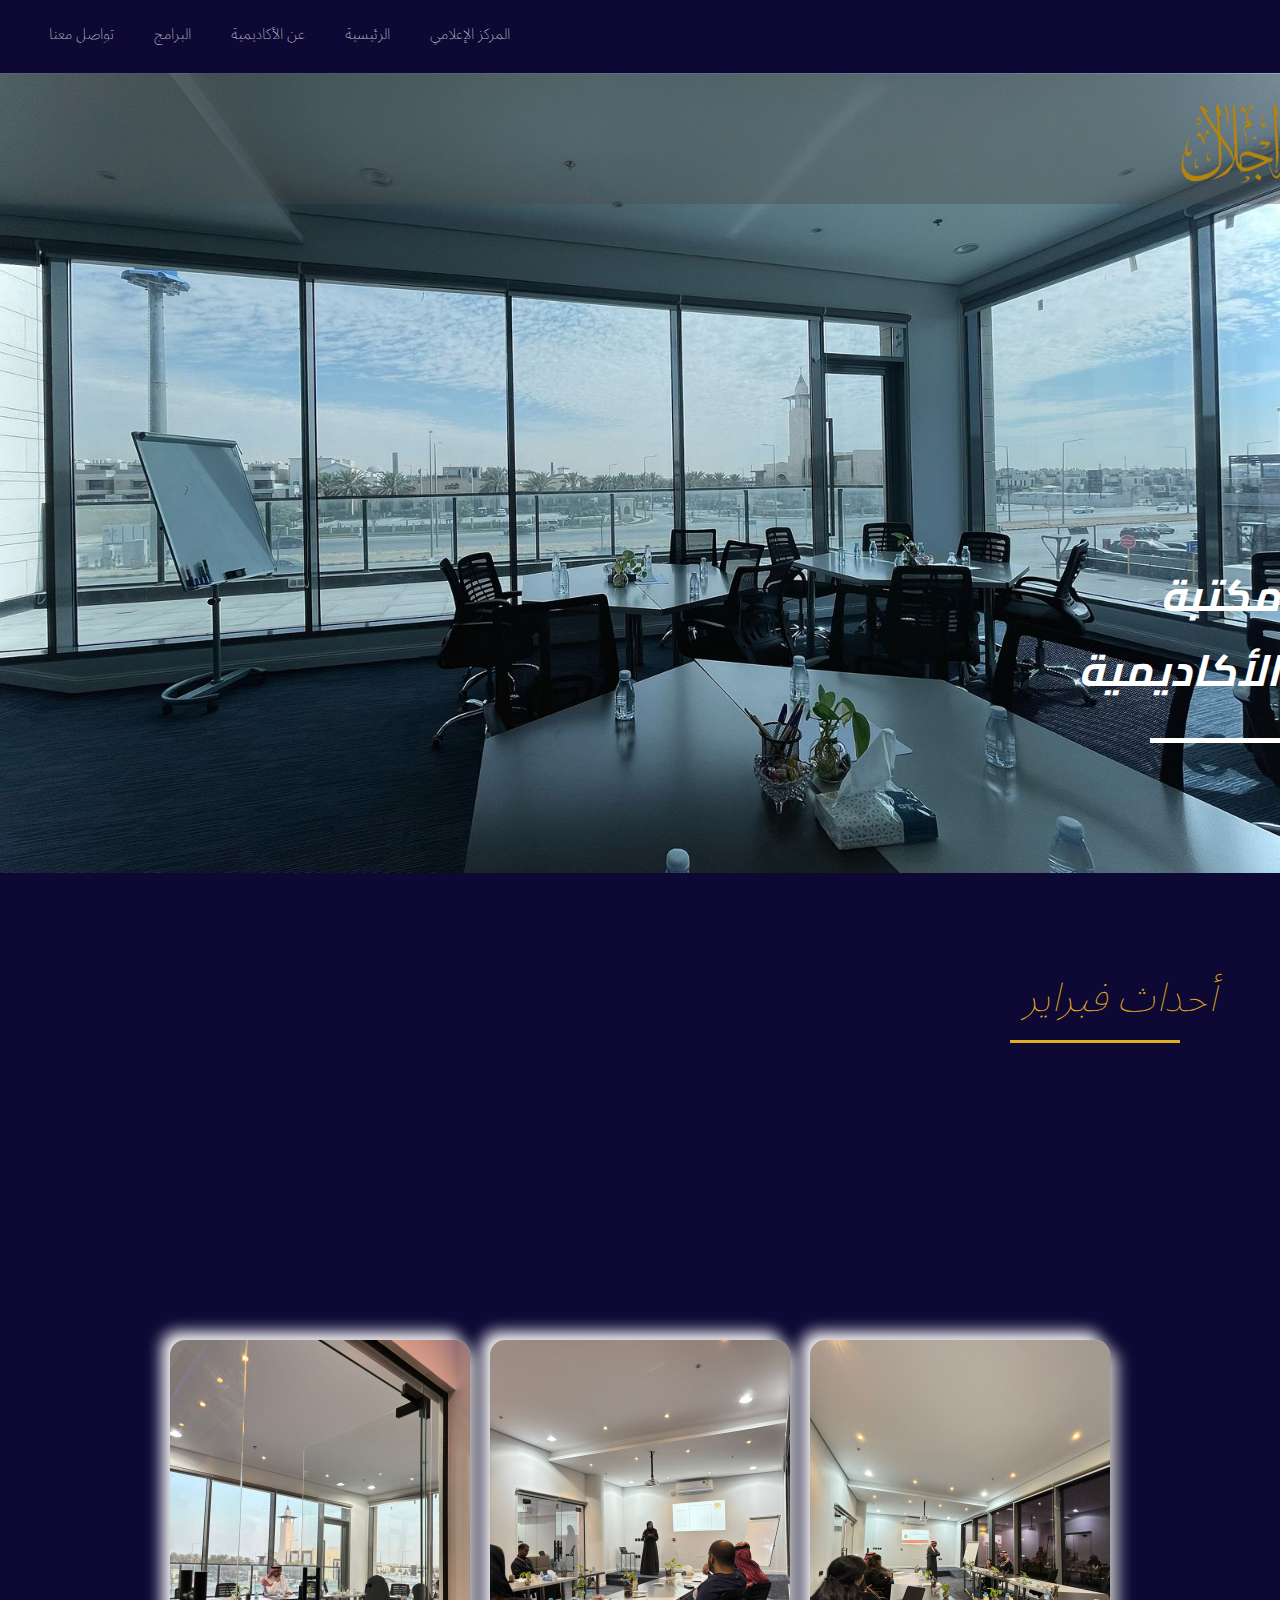
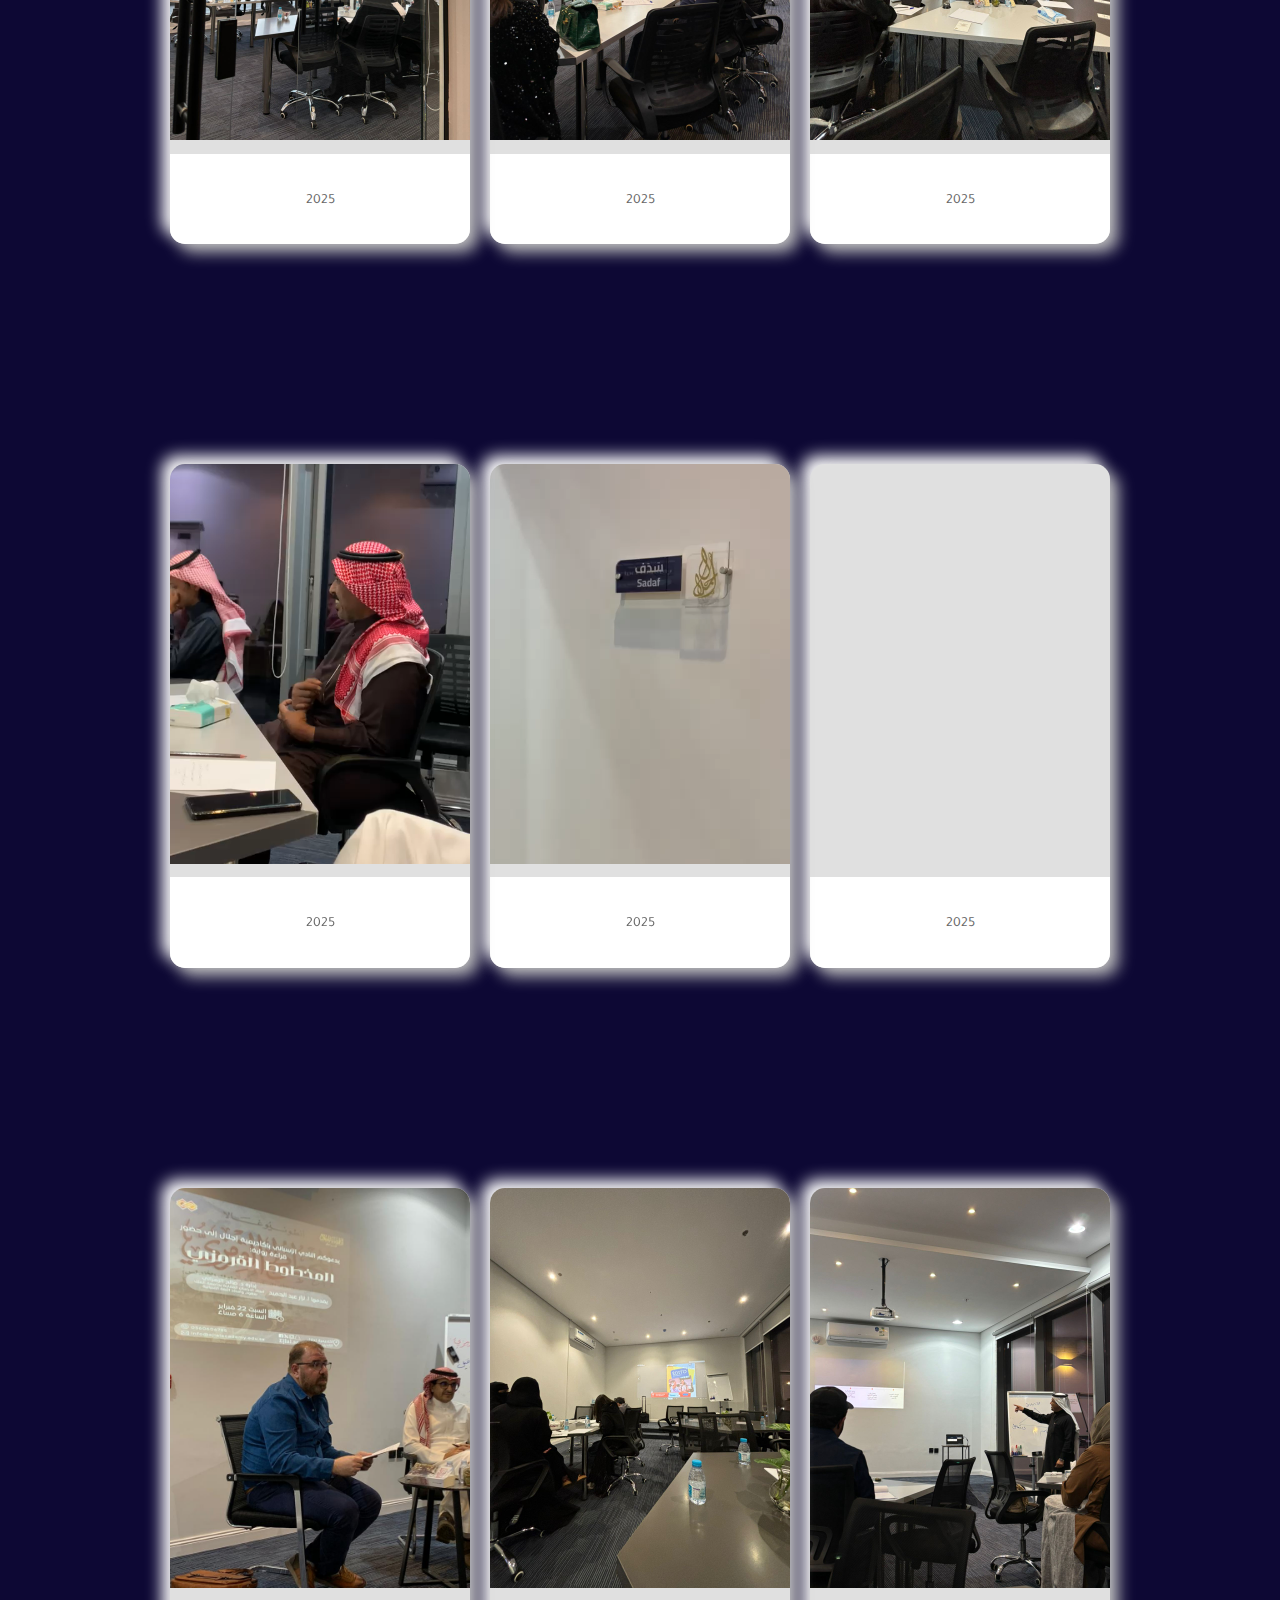
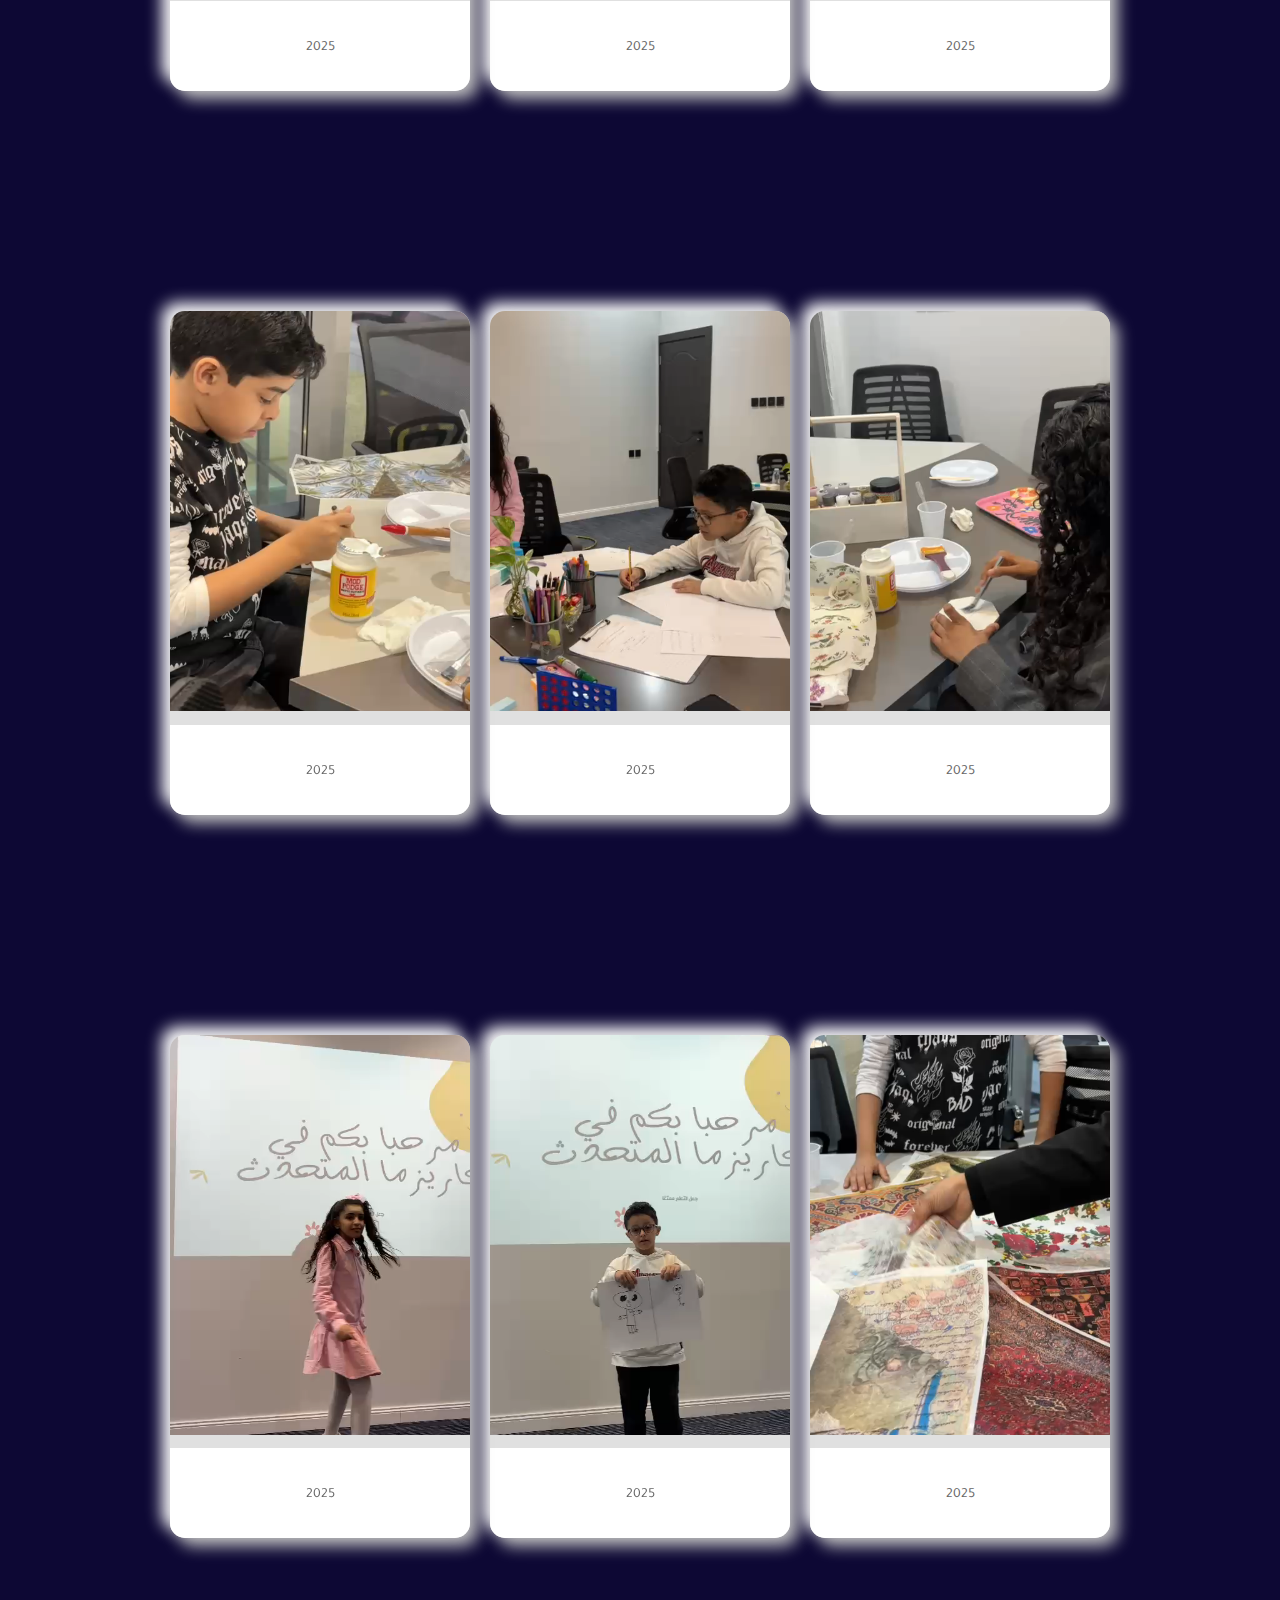
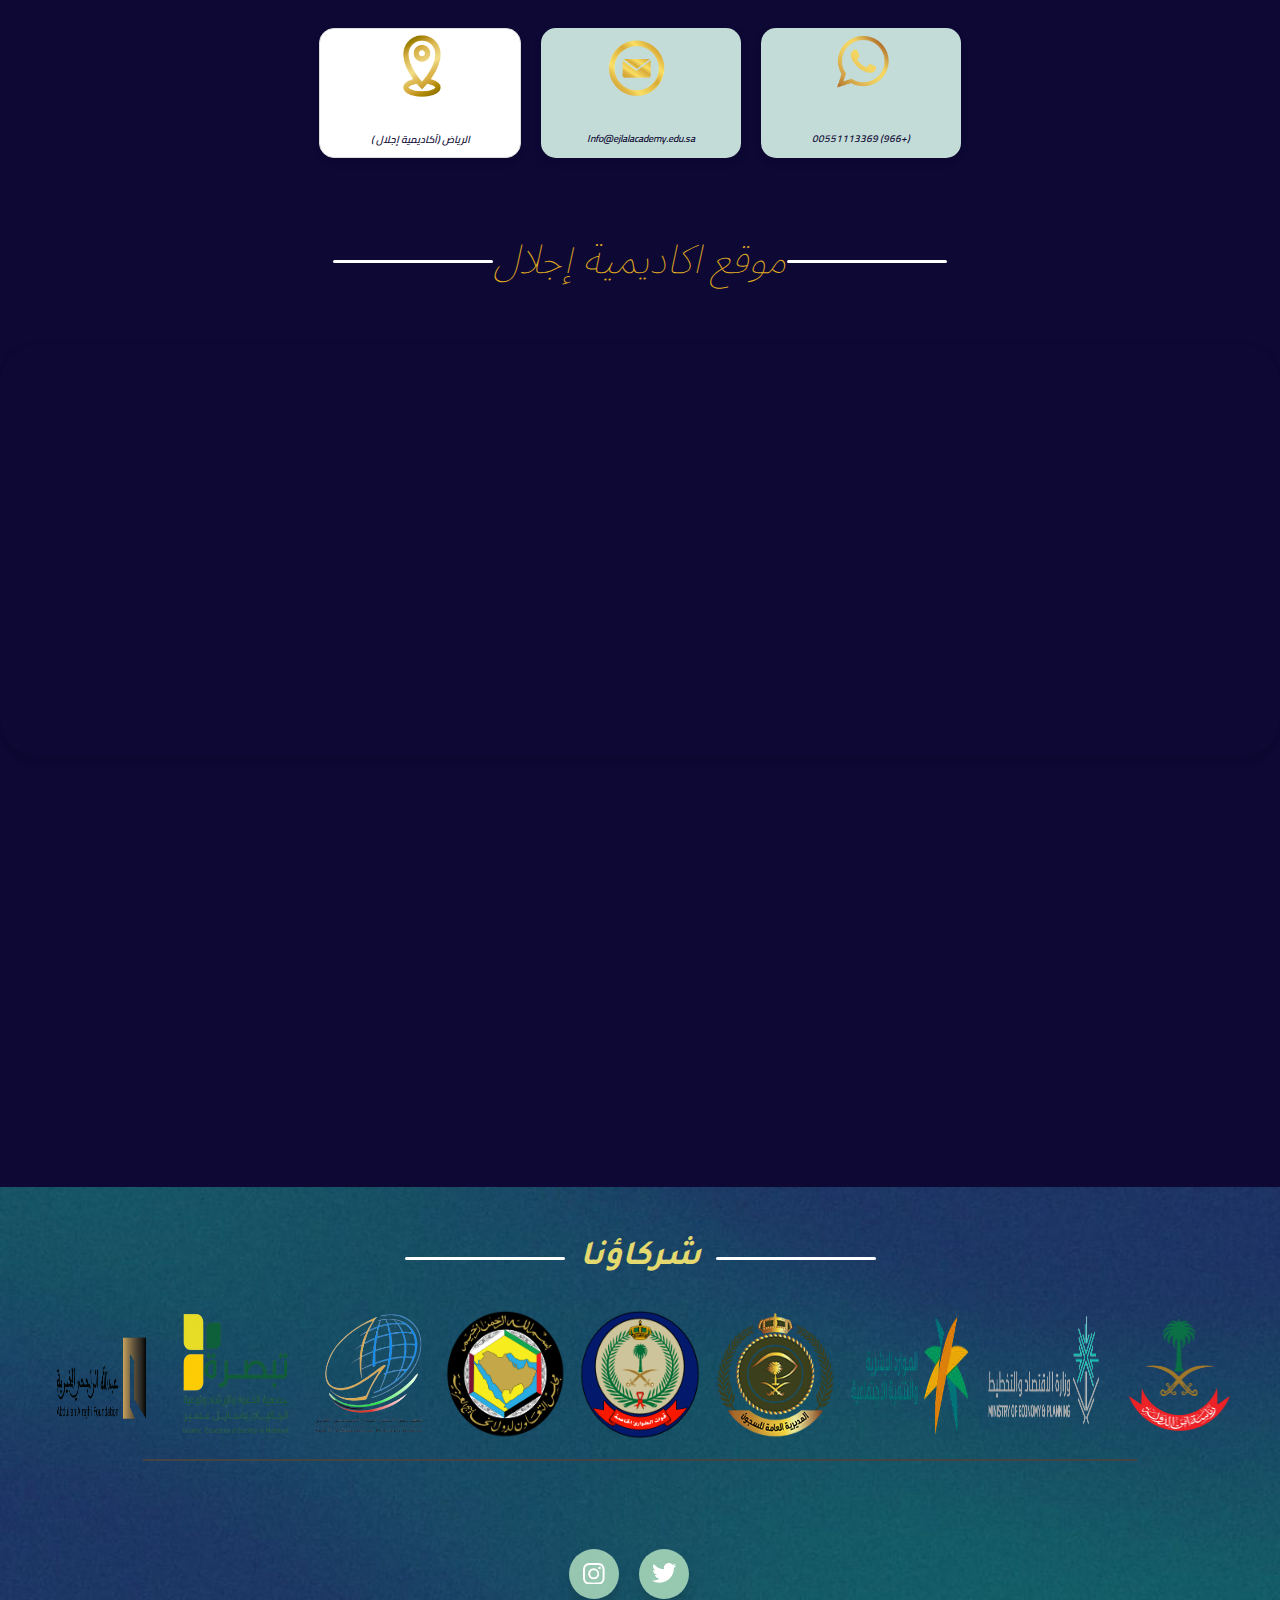
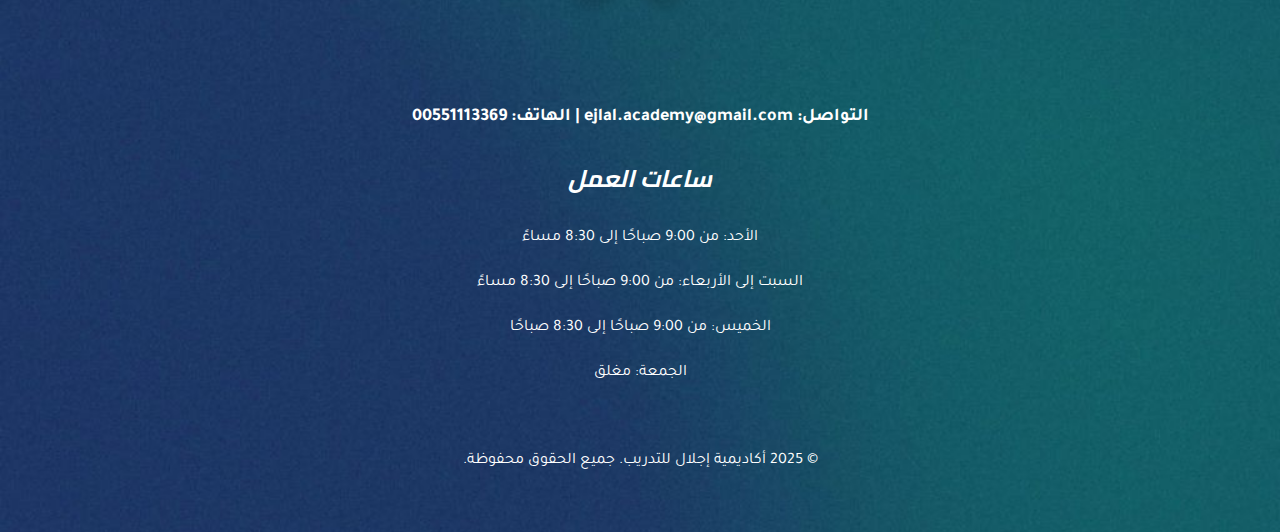
<file: Media Center.html>
<!DOCTYPE html>
<html lang="ar">
<head>
    <meta charset="UTF-8">
    <meta name="viewport" content="width=device-width, initial-scale=1.0">
    <title>أكاديمية إجلال للتدريب</title>
    <link href="https://fonts.googleapis.com/css2?family=Tajawal:wght@300;400;700&display=swap" rel="stylesheet">
    <link href="https://fonts.googleapis.com/css2?family=Noto+Sans+Arabic:wght@300;400;700&display=swap" rel="stylesheet">
    <link rel="stylesheet" href="styles.css">
</head>
<body id="sr">

    <!-- الهيدر 
    <header>
        <div class="logo">
            <img src="IMG_0522-removebg-preview.png" alt="شعار الأكاديمية">
        </div>
    -->
    <header class="dklk">
          <nav>
            <ul>
                <li class="nav-link"><a href="Media Center.html">المركز الإعلامي</a></li>
                <li class="nav-link"><a href="index.html">الرئيسية</a></li>
                <li class="nav-link"><a href="#About Us">عن الأكاديمية</a></li>
                <li class="nav-link"><a href="#programs">البرامج</a></li>
               
                <li class="nav-link"><a href="#contact">تواصل معنا</a></li>
            </ul>
        </nav>




    </header>


    <header class="hero1-header">
        <div class="overlay1"></div> <!-- طبقة الشفافية -->
        <h1 class="header-title2">
مكتبة الأكاديمية        </h1>


       
    </header>









    

    <header class="main-header">
        <!-- هنا كود الهيدر (القائمة) -->

    
    <div class="transparent-banner">
        <img src="IMG_0522-removebg-preview.png" alt="Logo" class="logo">
    </div>
    



   <!-- <img src="sara.png" alt="معرض الصور" class="saad">  -->

<!--
   <div class="xYz987">
    <div class="mysticShadow"></div>
    <div class="alphaOmega">
        <div class="quantumLine"></div>
    </div>
    <div class="echoWave"></div>
</div>


<section id="photo">
    <div class="blur-background">
    <h1 id="cph">معرض الصور</h1>

    <div class="gallery">
        <div class="photo-card">
            <img src="PHOTO-2025-02-10-11-06-38.jpg" alt="حدث 1">
            <div class="photo-info">
                <h3>حدث 1</h3>
                <p>12 فبراير 2024</p>
            </div>
        </div>
        
        <div class="photo-card">
            <img src="PHOTO-2025-02-10-11-06-37 2.jpg" alt="حدث 2">
            <div class="photo-info">
                <h3>حدث 2</h3>
                <p>15 مارس 2024</p>
            </div>
        </div>

        <div class="photo-card">
            <img src="PHOTO-2025-02-10-11-06-37.jpg" alt="حدث 3">
            <div class="photo-info">
                <h3>حدث 3</h3>
                <p>20 أبريل 2024</p>
            </div>
        </div>

        <div class="photo-card">
            <img src="PHOTO-2025-02-10-11-06-39 2.jpg" alt="حدث 4">
            <div class="photo-info">
                <h3>حدث 4</h3>
                <p>1 مايو 2024</p>
            </div>
        </div>

        <div class="photo-card">
            <img src="PHOTO-2025-02-10-11-06-39 3.jpg" alt="حدث 5">
            <div class="photo-info">
                <h3>حدث 5</h3>
                <p>10 يونيو 2024</p>
            </div>
        </div>

        <div class="photo-card">
            <img src="PHOTO-2025-02-10-11-06-39.jpg" alt="حدث 6">
            <div class="photo-info">
                <h3>حدث 6</h3>
                <p>25 يوليو 2024</p>
            </div>
        </div>

        <div class="photo-card">
            <img src="PHOTO-2025-02-10-11-06-40.jpg" alt="حدث 7">
            <div class="photo-info">
                <h3>حدث 7</h3>
                <p>5 أغسطس 2024</p>
            </div>
        </div>

        <div class="photo-card">
            <img src="PHOTO-2025-02-10-11-07-11 6.jpg" alt="حدث 8">
            <div class="photo-info">
                <h3>حدث 8</h3>
                <p>15 سبتمبر 2024</p>
            </div>
        </div>

        <div class="photo-card">
            <img src="img9.jpg" alt="حدث 9">
            <div class="photo-info">
                <h3>حدث 9</h3>
                <p>30 أكتوبر 2024</p>
            </div>
        </div>

        <div class="photo-card">
            <img src="img10.jpg" alt="حدث 10">
            <div class="photo-info">
                <h3>حدث 10</h3>
                <p>20 نوفمبر 2024</p>
            </div>
        </div>

        <div class="photo-card">
            <img src="img11.jpg" alt="حدث 11">
            <div class="photo-info">
                <h3>حدث 11</h3>
                <p>5 ديسمبر 2024</p>
            </div>
        </div>
    </div>
</div>




</section>




-->

    <!-- قسم العنوان 
     <div>
        <h1 id="fpr" >فبراير</h1>
    </div>-->
   
<section>


    <div class="header-section">
        <h2 class="section-title">أحداث فبراير</h2>
        <div class="underline"></div>
    </div>


<!-- الاول-->

    <div class="gallery">
        <div class="photo-card">
            <div class="media-item"><img src="PHOTO-2025-02-10-11-06-37 2.jpg" alt="صورة 1"></div>
            <div class="photo-info">
                <h3> </h3>
                <p>2025</p>
            </div>
        </div>
        <!-- ثاني-->

   
  

        <div class="photo-card">
            <div class="media-item"><img src="PHOTO-2025-02-10-11-06-39 2.jpg" alt="صورة 1"></div>           
             <div class="photo-info">
                <h3> </h3>
                <p>2025</p>
            </div>
        </div>

<!-- ثالث-->


        <div class="photo-card">
            <div class="media-item"><img src="PHOTO-2025-02-10-11-06-38.jpg" alt="صورة 1"></div>
            <div class="photo-info">
                <h3> </h3>
                <p>2025</p>
            </div>
        </div>

<!-- رابع-->


<div class="photo-card">
              <div class="media-item"><video autoplay loop muted playsinline><source src="VIDEO-2025-02-22-19-01-46.mp4" type="video/mp4"></video></div>
    <div class="photo-info">
        <h3> </h3>
        <p>2025</p>
    </div>
</div>





<!-- خامس-->




<div class="photo-card">
    <div class="media-item"><video autoplay loop muted playsinline><source src="VIDEO-2025-02-22-18-58-38.mp4" type="video/mp4"></video></div>
<div class="photo-info">
    <h3> </h3>
<p>2025</p>
</div>
</div>



<!-- سادس-->


<div class="photo-card">
    <div class="media-item"><video autoplay loop muted playsinline><source src="VIDEO-2025-02-22-19-11-51.mp4" type="video/mp4"></video></div>
<div class="photo-info">
    <h3> </h3>
<p>2025</p>
</div>
</div>





<!-- سابع-->


<div class="photo-card">
    <div class="media-item"><img src="PHOTO-2025-02-10-11-06-39 3.jpg" alt="صورة 1"></div>           
     <div class="photo-info">
        <h3> </h3>
        <p>2025</p>
    </div>
</div>


<!-- ثامن-->



<div class="photo-card">
    <div class="media-item"><img src="PHOTO-2025-02-10-11-06-37.jpg" alt="صورة 1"></div>           
     <div class="photo-info">
        <h3> </h3>
        <p>2025</p>
    </div>
</div>








<!-- تاسع-->


<div class="photo-card">
    <div class="media-item"><img src="PHOTO-2025-02-22-18-58-37 4.jpg" alt="صورة 1"></div>           
     <div class="photo-info">
        <h3> </h3>
        <p>2025</p>
    </div>
</div>








<!-- عاشر-->
<div class="photo-card">
    <div class="media-item"><video autoplay loop muted playsinline><source src="VIDEO-2025-02-16-19-00-40.mp4" type="video/mp4"></video></div>
<div class="photo-info">
    <h3> </h3>
<p>2025</p>
</div>
</div>




<!-- ١١-->
<div class="photo-card">
    <div class="media-item"><video autoplay loop muted playsinline><source src="VIDEO-2025-02-16-19-02-26.mp4" type="video/mp4"></video></div>
<div class="photo-info">
    <h3> </h3>
<p>2025</p>
</div>
</div>


<!-- ١٢-->
<div class="photo-card">
    <div class="media-item"><video autoplay loop muted playsinline><source src="VIDEO-2025-02-16-19-01-08.mp4" type="video/mp4"></video></div>
<div class="photo-info">
    <h3> </h3>
<p>2025</p>
</div>
</div>
      


<!-- 13-->
<div class="photo-card">
    <div class="media-item"><video autoplay loop muted playsinline><source src="VIDEO-2025-02-16-19-01-20.mp4" type="video/mp4"></video></div>
<div class="photo-info">
    <h3> </h3>
<p>2025</p>
</div>
</div>


<!-- 14-->
<div class="photo-card">
    <div class="media-item"><video autoplay loop muted playsinline><source src="8a9c30d0-6bfe-4004-b73c-c66bddd24b78.mp4" type="video/mp4"></video></div>
<div class="photo-info">
    <h3> </h3>
<p>2025</p>
</div>
</div>


<!-- 15-->
<div class="photo-card">
    <div class="media-item"><video autoplay loop muted playsinline><source src="673f5de6-1388-41ab-8b3d-65f9b9a25324.mp4" type="video/mp4"></video></div>
<div class="photo-info">
    <h3> </h3>
<p>2025</p>

</div>
</div>



</section>    




<!--test



<div class="news-ticker">
    <marquee behavior="scroll" direction="right">✨ جديدنا: تم إطلاق برامج تدريبية جديدة - لا تفوتوا التسجيل! | 📢 انضموا إلى ورشة العمل القادمة | 🏆 شاهدوا أبرز فعاليات الأكاديمية الآن!</marquee>
</div>








<hr>
<section class="achievements">
    <div class="achievement-item">
        <h2><span class="counter" data-target="50">0</span> </h2>
        <p>دورة تدريبية</p>
    </div>
    <div class="achievement-item">
        <h2><span class="counter" data-target="5000">0</span> </h2>
        <p>متدرب</p>
    </div>
    <div class="achievement-item">
        <h2><span class="counter" data-target="30">0</span> </h2>
        <p>فعالية ناجحة</p>
    </div>



  </hr>
</section>


-->









 <!-- نموذج الاتصال -->
 

<!-- معلومات التواصل -->
<section class="info-section">
    <div class="info-card">
        <img src="ty.png" alt="Phone Logo" class="info-logo">
        <h2 class="info-title">(+966) 00551113369 </h2>
     <!-- <p class="info-text">Lorem ipsum dolor sit amet, consectetur adipiscing elit.</p> -->   
    </div>
    <div class="info-card">
        <img src="uh.png" alt="Email Logo" class="info-logo">
        <h2 class="info-title">Info@ejlalacademy.edu.sa</h2>
    </div>
    <div class="info-card white-card">
        <img src="td.png" alt="Location Logo" class="info-logo">
        <h2 class="info-title">الرياض (آكاديمية إجلال )</h2>
    </div>
</section>



<section class="map-section">
    <div class="title-container">
        <div class="line"></div>
   <h1 id="forp">موقع اكاديمية إجلال</h1>
        <div class="line"></div>
    </div>
    
    <div class="map-container">
        <iframe
            src="https://www.google.com/maps/embed?pb=!1m18!1m12!1m3!1d3619.7831148810114!2d46.640062725159645!3d24.871256044826506!2m3!1f0!2f0!3f0!3m2!1i1024!2i768!4f13.1!3m3!1m2!1s0x3e2ee5ce83857661%3A0xe341871746f897ff!2z2KPZg9in2K_ZitmF2YrYqSDYpdis2YTYp9mEINmE2YTYqtiv2LHZitioINin2YTYudin2YTZiiBFamxhbCBBY2FkZW15IGZvciBoaWdoIHRyYWluaW5n!5e0!3m2!1sar!2ssa!4v1737309868594!5m2!1sar!2ssa"
            width="100%"
            height="400"
            style="border:0;"
            allowfullscreen=""
            loading="lazy">
        </iframe>
    </div>
</section>























    <!-- شبكة الصور والفيديوهات 
    <div class="media-gallery" id="mediaGallery">
        <div class="media-item"><img src="PHOTO-2025-02-10-11-06-39 2.jpg" alt="صورة 1"><p>2025</p></div>
        <div class="media-item"><img src="image2.jpg" alt="صورة 2"><p>2025</p></div>
        <div class="media-item"><img src="image3.jpg" alt="صورة 3"><p>2025</p></div>

       مقاطع الفيديو المتحركة بدون أزرار 
        <div class="media-item"><video autoplay loop muted playsinline><source src="VIDEO-2025-02-22-19-01-46.mp4" type="video/mp4"></video><p>2025</p></div>
        <div class="media-item"><video autoplay loop muted playsinline><source src="video2.mp4" type="video/mp4"></video><p>2025</p></div>
        <div class="media-item"><video autoplay loop muted playsinline><source src="video3.mp4" type="video/mp4"></video><p>2025</p></div>

        <div class="media-item"><img src="image4.jpg" alt="صورة 4"><p>2025</p></div>
        <div class="media-item"><img src="image5.jpg" alt="صورة 5"><p>2025</p></div>
        <div class="media-item"><img src="image6.jpg" alt="صورة 6"><p>2025</p></div>
    </div>
-->
    <!-- زر تحميل المزيد 
    <div class="load-more-container">
        <button id="loadMore">تحميل المزيد (132)</button>
    </div>

</section>

-->

<script>

// document.getElementById('loadMore').addEventListener('click', function() {
  //  let moreMedia = [
    //    '<div class="media-item"><img src="image7.jpg" alt="صورة 7"><p>2025</p></div>',
       // '<div class="media-item"><img src="image8.jpg" alt="صورة 8"><p>2025</p></div>',
       // '<div class="media-item"><img src="image9.jpg" alt="صورة 9"><p>2025</p></div>',
       // '<div class="media-item"><video autoplay loop muted playsinline><source src="video4.mp4" type="video/mp4"></video><p>2025</p></div>',
       // '<div class="media-item"><video autoplay loop muted playsinline><source src="video5.mp4" type="video/mp4"></video><p>2025</p></div>',
       // '<div class="media-item"><video autoplay loop muted playsinline><source src="video6.mp4" type="video/mp4"></video><p>2025</p></div>'
   // ];
    
   // let mediaGallery = document.getElementById('mediaGallery');
    
    //moreMedia.forEach(item => {
      //  mediaGallery.innerHTML += item;
    // });

    // إخفاء الزر بعد تحميل المزيد
 //   this.style.display = 'none';
// });






</script>








<script>

document.addEventListener("DOMContentLoaded", function () {
    const counters = document.querySelectorAll(".counter");

    const startCounting = (counter) => {
        let target = +counter.getAttribute("data-target");
        let count = 0;
        let speed = target / 100; // سرعة العد حسب الرقم النهائي

        const updateCounter = () => {
            if (count < target) {
                count += speed;
                counter.innerText = Math.floor(count);
                setTimeout(updateCounter, 20); // سرعة التحديث
            } else {
                counter.innerText = target; // تثبيت الرقم النهائي
            }
        };

        updateCounter();
    };

    // استخدام IntersectionObserver لتشغيل العد عند ظهور العنصر
    const observer = new IntersectionObserver(entries => {
        entries.forEach(entry => {
            if (entry.isIntersecting) {
                startCounting(entry.target);
                observer.unobserve(entry.target); // منع التكرار
            }
        });
    }, { threshold: 0.5 });

    counters.forEach(counter => observer.observe(counter));
});


</script>









<script>
    document.addEventListener("DOMContentLoaded", function () {
    const rows = document.querySelectorAll(".photo-row");
    const loadMoreButton = document.getElementById("loadMore");
    let currentIndex = 0;
    let rowsPerClick = 3; // عدد الصفوف التي يتم عرضها عند كل ضغط

    function showNextRows() {
        let count = 0;
        for (let i = currentIndex; i < rows.length && count < rowsPerClick; i++) {
            rows[i].classList.add("visible"); // إظهار الصفوف
            currentIndex++; // تحديث الفهرس
            count++;
        }

        if (currentIndex >= rows.length) {
            loadMoreButton.style.display = "none"; // إخفاء الزر عند انتهاء الصور
        }
    }

    showNextRows(); // عرض أول 3 صفوف عند تحميل الصفحة

    loadMoreButton.addEventListener("click", showNextRows);
});
</script>


































    <footer id="cenmed">

        <div class="title-container">
            <div class="line"></div>
            <h2 class="map-title">شركاؤنا</h2>
            <div class="line"></div>
        </div>

<div class="footer-blur"></div>
<div class="footer-content">
    <div class="partners">
        <img src="رئاسة_أمن_الدولة.png" alt="رئاسة امن الدولة">
        <img src="Ministry_of_Economy_and_Planning_Logo.png" alt="وزارة الاقتصاد والتخطيط">
        <img src="20230709091544!وزارة_الموارد_البشرية_والتنمية_الاجتماعية.png" alt="الموارد البشرية والتنمية الاجتماعية">
        <img src="شعار_المديرية_العامة_للسجون_السعودية_(2020).png" alt="المديرية العامة للسجون">
        <img src="emblem_of_special_emergency_force.png" alt="قوات الطوارئ الخاصة">
        <img src="Logo_gcc.png" alt="مجلس التعاون لدول الخليج">
        <img src="IMG_0571-removebg-preview.png" alt="معهد سعود الناصر">
        <img src="cropped-tabsirah-logo-768x680-removebg-preview.png" alt="تبصرة">
        <img src="99.png" alt="عبدالله الراجحي الخيرية">
    </div>
</div>

<hr> 








<!-- خط فاصل بين المحتويات -->

<div>
<ul class="wrapper">
<a href="https://www.Twitter.com/ejlal_sa" target="_blank">
<li class="icon twitter">
  <span class="tooltip">Twitter</span>
  <svg
    height="1.8em"
    fill="currentColor"
    viewBox="0 0 48 48"
    xmlns="http://www.w3.org/2000/svg"
    class="twitter"
  >
    <path
      d="M42,12.429c-1.323,0.586-2.746,0.977-4.247,1.162c1.526-0.906,2.7-2.351,3.251-4.058c-1.428,0.837-3.01,1.452-4.693,1.776C34.967,9.884,33.05,9,30.926,9c-4.08,0-7.387,3.278-7.387,7.32c0,0.572,0.067,1.129,0.193,1.67c-6.138-0.308-11.582-3.226-15.224-7.654c-0.64,1.082-1,2.349-1,3.686c0,2.541,1.301,4.778,3.285,6.096c-1.211-0.037-2.351-0.374-3.349-0.914c0,0.022,0,0.055,0,0.086c0,3.551,2.547,6.508,5.923,7.181c-0.617,0.169-1.269,0.263-1.941,0.263c-0.477,0-0.942-0.054-1.392-0.135c0.94,2.902,3.667,5.023,6.898,5.086c-2.528,1.96-5.712,3.134-9.174,3.134c-0.598,0-1.183-0.034-1.761-0.104C9.268,36.786,13.152,38,17.321,38c13.585,0,21.017-11.156,21.017-20.834c0-0.317-0.01-0.633-0.025-0.945C39.763,15.197,41.013,13.905,42,12.429"
    ></path>
  </svg>
</li>
<a href="https://www.instagram.com/ejlal_sa" target="_blank">
<li class="icon instagram">
  <span class="tooltip">Instagram</span>
  <svg
    xmlns="http://www.w3.org/2000/svg"
    height="1.2em"
    fill="currentColor"
    class="bi bi-instagram"
    viewBox="0 0 16 16"
  >
    <path
      d="M8 0C5.829 0 5.556.01 4.703.048 3.85.088 3.269.222 2.76.42a3.917 3.917 0 0 0-1.417.923A3.927 3.927 0 0 0 .42 2.76C.222 3.268.087 3.85.048 4.7.01 5.555 0 5.827 0 8.001c0 2.172.01 2.444.048 3.297.04.852.174 1.433.372 1.942.205.526.478.972.923 1.417.444.445.89.719 1.416.923.51.198 1.09.333 1.942.372C5.555 15.99 5.827 16 8 16s2.444-.01 3.298-.048c.851-.04 1.434-.174 1.943-.372a3.916 3.916 0 0 0 1.416-.923c.445-.445.718-.891.923-1.417.197-.509.332-1.09.372-1.942C15.99 10.445 16 10.173 16 8s-.01-2.445-.048-3.299c-.04-.851-.175-1.433-.372-1.941a3.926 3.926 0 0 0-.923-1.417A3.911 3.911 0 0 0 13.24.42c-.51-.198-1.092-.333-1.943-.372C10.443.01 10.172 0 7.998 0h.003zm-.717 1.442h.718c2.136 0 2.389.007 3.232.046.78.035 1.204.166 1.486.275.373.145.64.319.92.599.28.28.453.546.598.92.11.281.24.705.275 1.485.039.843.047 1.096.047 3.231s-.008 2.389-.047 3.232c-.035.78-.166 1.203-.275 1.485a2.47 2.47 0 0 1-.599.919c-.28.28-.546.453-.92.598-.28.11-.704.24-1.485.276-.843.038-1.096.047-3.232.047s-2.39-.009-3.233-.047c-.78-.036-1.203-.166-1.485-.276a2.478 2.478 0 0 1-.92-.598 2.48 2.48 0 0 1-.6-.92c-.109-.281-.24-.705-.275-1.485-.038-.843-.046-1.096-.046-3.233 0-2.136.008-2.388.046-3.231.036-.78.166-1.204.276-1.486.145-.373.319-.64.599-.92.28-.28.546-.453.92-.598.282-.11.705-.24 1.485-.276.738-.034 1.024-.044 2.515-.045v.002zm4.988 1.328a.96.96 0 1 0 0 1.92.96.96 0 0 0 0-1.92zm-4.27 1.122a4.109 4.109 0 1 0 0 8.217 4.109 4.109 0 0 0 0-8.217zm0 1.441a2.667 2.667 0 1 1 0 5.334 2.667 2.667 0 0 1 0-5.334z"
    ></path>
  </svg>

</li>
</ul>
</a>
</div>

</div>

<div>
    <h4>التواصل: ejlal.academy@gmail.com</a> | الهاتف: 00551113369</h4>

</div>

<div class="work-hours">
    <h3 id="hho">ساعات العمل</h3>
    <p>الأحد: من 9:00 صباحًا إلى 8:30 مساءً</p>

    <p>السبت إلى الأربعاء: من 9:00 صباحًا إلى 8:30 مساءً</p>
    <p>الخميس: من 9:00 صباحًا إلى 8:30 صباحًا</p>
    <p>الجمعة: مغلق</p>
</div>
<p id="year">© 2025 أكاديمية إجلال للتدريب. جميع الحقوق محفوظة.</p>
</footer>


</body>
</html>
</file>
<file: styles.css>
@import url('https://fonts.googleapis.com/css2?family=Tajawal:wght@400;700&display=swap');
@import url('https://fonts.googleapis.com/css2?family=Cairo:wght@300;400;700;900&display=swap');
@import url('https://fonts.googleapis.com/css2?family=Noto+Sans+Arabic:wght@400;700&display=swap');
@import url('https://fonts.googleapis.com/css2?family=Noto+Kufi+Arabic:wght@400;700&display=swap');
@import url('https://fonts.googleapis.com/css2?family=Amiri:wght@400;700&display=swap');
@import url('https://fonts.googleapis.com/css2?family=Lalezar&display=swap');
/*الخطوط*/




/*

body {
    font-family: 'Cairo', sans-serif;
}
body {
    font-family: 'Noto Sans Arabic', sans-serif;
}


body {
    font-family: 'Noto Kufi Arabic', sans-serif;
}

body {
    font-family: 'Amiri', serif;
}

body {
    font-family: 'Lalezar', cursive;
}

body {
    font-family: "Tajawal", sans-serif;
}

*/

/* تحديد الخطوط الافتراضية */

html{
    scroll-behavior: smooth;
  

}

body {
    font-family: 'Tajawal', sans-serif;
    font-size: 18px;
    line-height: 1.8;
    overflow-x: hidden;
    height: 100vh;

}

/* تخصيص العناوين */
h1, h2, h3 {
    font-family: 'Cairo', sans-serif;
        font-weight: 700;
    color: #ffffff;
    text-align: center;
font-style: italic;
}

/* تخصيص النصوص العادية */
p {
    font-size: 16px;
    color: white;
    text-align: center;

}

/* ضبط حجم العناوين */
h1 {
    font-size: 36px;
}

h2 {
    font-size: 30px;
}

h3 {
    font-size: 24px;
}




/* إعداد الخطوط والاتجاه */
body {
    font-family: Arial, sans-serif;
    direction: rtl;
    background-color: #0D0834; /* كحلي   */
color: white;
    margin: 0;
    padding: 0;
}



   


/* الهيدر 
header {
    display: flex;
    justify-content: space-between;
    align-items: center;
    padding: 1px;
    background-color: #212121;
}

.logo img {
    width: 100px;
}
*/

.transparent-banner {
    width: 100%; /* يمتد على عرض الصفحة */
    height: 130px; /* ارتفاع المستطيل */
    background: rgba(72, 72, 72, 0.358); /* لون شفاف */
    position: absolute;
    top: 0; /* فوق المحتوى */
    left: 0;
    display: flex;
    align-items: center;
    justify-content: flex-end; /* تحريك المحتوى إلى اليمين */
    padding-right: 20px; /* مسافة من اليمين */
    z-index: 10; /* حتى لا يختفي خلف المحتوى */
    margin-top: 74px;
}

.logo {
    width: 300px; /* حجم الشعار */
    height: auto;
    margin-left: 1150px;
  
  
}











 











nav ul {
    list-style: none;
    display: flex;
    gap: 40px;
font-family: monospace;
font-weight: bold;
    text-align: center;
    margin-right: 57%;
 

}

nav ul li {
    display: inline;
  
}

nav ul li a {
    color: white;
    text-decoration: none;
    font-family: 'Noto Sans Arabic', sans-serif;
    font-size: 15px;
    font-weight: 100;
   


}

/* قسم الهيرو */
.hero img {
    width: 100%;
    height: auto;
   
}












.nav-link {
    position: relative;
    text-decoration: none;
    color: white; /* لون النص */
    padding-bottom: 5px; /* تباعد تحت النص */
    transition: all 0.3s ease-in-out;
 

  
   
}

.nav-link::after {
    content: "";
    position: absolute;
    left: 0;
    bottom: 0;
    width: 0%;
    height: 2px; /* سماكة الخط */
    background-color: #cca01d; /* لون الخط */
    transition: width 0.3s ease-in-out;
  
}

.nav-link:hover::after,
.nav-link:focus::after {
    width: 100%;
}
/* تنسيق الفوتر 

footer {
    position: relative;
    background-color: #08122b; /* أغمق من باقي الموقع 
    padding: 80px 20px; /* زيادة المساحة العلوية والسفلية 
    min-height: 300px; /* رفع حجم الفوتر 
    text-align: center;
    color: white;
    display: flex;
    justify-content: space-between; /* توزيع العناصر 
    align-items: flex-start;
}
 */
 /*
footer {
    position: relative;
   /*  background-color: #140048; أغمق من الخلفية الرئيسية
    padding: 50px 20px;
    text-align: center;
    padding: 0;
    /*
    background: #140048; 
background: radial-gradient(circle, rgb(65, 255, 242) 99%,  #cfc1f1(237,237,237,0.9542410714285714) 96%);


    display: flex;
    min-height: 300px; /* رفع حجم الفوتر 
    padding: 80px 20px; /* زيادة المساحة العلوية والسفلية 
}

/* تأثير التمويه الذهبي 
.footer-blur {
    position: absolute;
    top: -50px;
    left: 0;
    width: 100%;
    height: 200px;
    background: linear-gradient (to top, rgba(255, 215, 0, 0.5), transparent) ;
    filter: blur(20px);
    padding: 0;
   
  
}

/* الشركاء في الفوتر */
.partners {
    display: flex;
    justify-content: center;
    gap: 15px;
    margin-bottom: 20px;
}

.partner-logo {
    width: 120px;
    transition: transform 0.3s ease, opacity 0.3s ease;
}

.ttw:hover,
.ttw:focus,
.ttw:active{
font-weight: bold;

transform: scale(1.7);

}
.ttw{
    position: relative;

    transition: all 0.3s ease-in-out;
}


.ttw {
    font-size: 30px;
    font-weight: bold;
    background: linear-gradient(#3f26ff, #ffffff, #432bff);
    background-clip: text;
    -webkit-background-clip: text;
    -webkit-text-fill-color: transparent;

    margin-left: 19px;
  }
  


/* تنسيق النصوص في الفوتر 
footer p {
    color: white;
    margin: 10px 0;
}

footer a {
    color: #C2a43f; /* ذهبي 
    text-decoration: none;
}

footer a:hover {
    text-decoration: underline;
}


/* الشركاء */
.partners {
    display: flex;
    justify-content: center;
    flex-wrap: wrap;
    gap: 15px;
    margin-top: 20px;
}

.partners img {
    width: 120px;
}
















/* تنسيق قسم من نحن والقيم والرؤية */
.about {
    display: flex;
    justify-content: center;
    gap: 10px;
    padding: 40px;
    text-align: center;
    width: 90%;
    margin-bottom: 40px;



}

.box {
    background: rgba(255, 215, 0, 0.1);
    border: 1px solid rgba(255, 215, 0, 0.5);
    padding: 20px;
    border-radius: 10px;
    width: 20%;
}



#hrr{
    border: none;
    height: 5px;
    background-color: goldenrod;
    width: 90%;
    margin-top: 80px;
}


.about-icon {
    width: 150px; /* حجم الأيقونة */
    display: block;
    margin: 0 auto 10px; /* جعل الأيقونة في المنتصف */
    margin-top: 50px;

}





/* تنسيق قسم استراتيجياتنا */
.strategies {
    text-align: center;
    padding: 50px;
}

.strategies ul {
    list-style: none;
    padding: 0;
}

.strategies li {
    background: rgba(255, 215, 0, 0.2);
    padding: 10px;
    margin: 5px;
    display: inline-block;
    border-radius: 5px;

}

/* تنسيق قسم مسارات التدريب */
.training-paths {
    text-align: center;
    padding: 50px;
}

.paths {
    display: flex;
    flex-wrap: wrap;
    justify-content: center;
    gap: 15px;
}

.path {
    background: rgba(255, 215, 0, 0.2);
    padding: 15px 20px;
    border-radius: 8px;
    min-width: 150px;
}





/* تحسين شكل الفوتر */
footer {
  
    background: #222;
    color: white;
    text-align: center;
    padding: 20px 10px;
}

footer a {
    color: #ffffff;
    text-decoration: none;
}

footer a:hover {
    text-decoration: underline;
}

.work-hours {
    margin-top: 20px;
}

hr {
    width: 80%;
    margin: 20px auto;
    border: 1px solid #444;
}



footer {
    position: relative;
    background: url('PHOTO-2025-03-12-01-27-22.jpg') no-repeat center center/cover;
  
    color: white;
    text-align: center;
    padding: 40px 20px;
    overflow: hidden;
}




.footer-content, .social-media, .work-hours, #contact {
    position: relative;
    z-index: 1;
}



#year{
margin-top: 60px;
}






/* From Uiverse.io by david-mohseni */ 
.wrapper {
    display: inline-flex;
    list-style: none;
    height: 120px;
    width: 100%;
    padding-top: 40px;
    font-family: "Poppins", sans-serif;
 

    margin-right: 42%;
    
 
  }
  
  .wrapper .icon {
    position: relative;
    background-color: rgba(211, 255, 211, 0.681);
    border-radius: 50%;
    margin: 10px;
    width: 50px;
    height: 50px;
    font-size: 18px;
    display: flex;
    justify-content: center;
    align-items: center;
    flex-direction: column;
    box-shadow: 0 10px 10px rgba(0, 0, 0, 0.1);
    cursor: pointer;
    transition: all 0.2s cubic-bezier(0.68, -0.55, 0.265, 1.55);
  
  }
  
  .wrapper .tooltip {
    position: absolute;
    top: 0;
    font-size: 14px;
    background: #fff;
    color: #fff;
    padding: 5px 8px;
    border-radius: 5px;
    box-shadow: 0 10px 10px rgba(0, 0, 0, 0.1);
    opacity: 0;
    pointer-events: none;
    transition: all 0.3s cubic-bezier(0.68, -0.55, 0.265, 1.55);
  
  }
  
  .wrapper .tooltip::before {
    position: absolute;
    content: "";
    height: 8px;
    width: 8px;
    background: #fff;
    bottom: -3px;
    left: 50%;
    transform: translate(-50%) rotate(45deg);
    transition: all 0.3s cubic-bezier(0.68, -0.55, 0.265, 1.55);
  }
  
  .wrapper .icon:hover .tooltip {
    top: -45px;
    opacity: 1;
    visibility: visible;
    pointer-events: auto;
  }
  
  .wrapper .icon:hover span,
  .wrapper .icon:hover .tooltip {
    text-shadow: 0px -1px 0px rgba(0, 0, 0, 0.1);
  }
  
  .wrapper .facebook:hover,
  .wrapper .facebook:hover .tooltip,
  .wrapper .facebook:hover .tooltip::before {
    background: #1877f2;
    color: #fff;
  }
  
  .wrapper .twitter:hover,
  .wrapper .twitter:hover .tooltip,
  .wrapper .twitter:hover .tooltip::before {
    background: #1da1f2;
    color: #fff;
  }
  
  .wrapper .instagram:hover,
  .wrapper .instagram:hover .tooltip,
  .wrapper .instagram:hover .tooltip::before {
    background: #e4405f;
    color: #fff;
  }
  
  /*الدورات */

  /* تنسيق القسم العام */
.courses-section {
    text-align: center;
    padding: 50px 10px;

}

/* العنوان الرئيسي */
.section-title {
    font-size: 35px;
    font-weight: bold;
    font-family: 'Cairo', sans-serif;
    margin-bottom: 20px;

    color: #e4d96f;
    margin-left: 75%;
}

/* حاوية الدورات */
.courses-container {
    display: flex;
    align-items: center;
    justify-content: center;
    position: relative;
    max-width: 80%;
    margin: auto;

}

/* حاوية تمرير الدورات */
.courses-wrapper {
    display: flex;
    gap: 20px;
    overflow-x: auto;
    scroll-behavior: smooth;
    padding: 20px;
    scrollbar-width: none; /* يخفي شريط التمرير */
}

/* إخفاء شريط التمرير في المتصفحات الأخرى */
.courses-wrapper::-webkit-scrollbar {
    display: none;
}

/* تصميم البطاقة */
.course-card {
    min-width: 250px;
    max-width: 250px;
    background: white;
    padding: 15px;
    border-radius: 10px;
    box-shadow: 0 4px 8px rgba(0, 0, 0, 0.1);
    text-align: center;
}

.course-card img {
    width: 100%;
    border-radius: 8px;
}

.course-card h3 {
    margin: 10px 0;
    font-size: 18px;
    color: #222;
    
}

.course-card p {
    font-size: 14px;
  color: goldenrod;
}

/* أزرار التنقل */
.nav-btn {
    position: absolute;
    background: rgba(115, 0, 255, 0.886);
    border: none;
    color: white;
    font-size: 24px;
    cursor: pointer;
    padding: 10px 15px;
    border-radius: 50%;
    transition: 0.3s;
}

.nav-btn:hover {
    background: #75f6ff;
}

#prevBtn {
    left: -40px;
}

#nextBtn {
    right: -40px;
}

/*الهدر */


/* تصميم الهيدر */
.hero-header {
    position: relative;
    width: 50%;
    height: 800px; /* يمكنك تعديله حسب الحاجة */
    background: url('PHOTO-2025-02-19-08-53-29.jpg') no-repeat center center/cover;
    display: flex;
    align-items: center;
    justify-content: flex-end; /* يضع النص على اليمين */
    padding-left: 50%; /* يبعد النص عن الحافة اليمنى */
  filter: none;
 
}

/* طبقة الشفافية فوق الصورة */
.overlay {
    position: absolute;
    top: 0;
    left: 0;
    width: 100%;
    height: 100%;
    filter: none;

}

/* تنسيق النص */
.header-title {
    position: relative;
    font-size: 60px;
    font-weight: bold;
    color: white;
    font-family: 'Cairo', sans-serif; /* خط قريب من اللي بالصورة */
    text-align: right; /* يجعل النص في أقصى اليمين */
    line-height: 1.9;
    margin-left: 40%;

    
   
}
.header-title::after{
    content: "";
    display: block;
    width: 130px;
    height: 5px;
    background-color: white;
    margin-top: 30px;
   
}

/*
.hero-header::after{
    content: "";
    position: absolute;
    top: 0;
    left: 0;
    width: 100%;
    height: 100%;
    background: #0205bc97;
}


*/





/*هدفنا */
/* تنسيق القسم العام */
.goal-section {
    display: flex;
    justify-content: center;
    align-items: center;
    height: 800px; /* يمكنك تعديله حسب الحاجة */
    background: url('') no-repeat center center/cover;
    position: relative;
}

/* الصندوق البنفسجي */
.goal-box {
    background: rgba(255, 255, 255, 0.374); /* لون بنفسجي مع شفافية */
    padding: 60px;
    border-radius: 40px; /* زوايا دائرية */
    max-width: 500px; /* عرض مناسب */
    text-align: center;
    color: white;
    box-shadow: 0 4px 10px rgba(0, 0, 0, 0.2);
    margin-right: 620px;
    transition: all 0.3s ease-in-out;
    cursor: pointer;
}
.goal-box:hover{
    transform: scale(1.05);
    box-shadow: 0 8px 20px rgba(0,0,0,0.3);
}

/* تنسيق العنوان */
.goal-title {
    font-size: 36px;
    font-weight: bold;
    margin-bottom: 10px;
    color: #e4d96f;
 

}

/* تنسيق النص */
.goal-text {
    font-size: 16px;
    line-height: 1.6;
}


/*برامجنا الورش */


/* خلفية الفيديو */
.workshops-header {
    position: relative;
    width: 100%;
    height: 400px;
    overflow: hidden;


}

.workshops-video {
    width: 1100px;
    height: 100%;
    object-fit: cover;
margin-right: 60px;
    border-radius: 9px;
  
}

/* طبقة شفافة */
.overlay {
    position: absolute;
    top: 0;
    left: 0;
    width: 100%;
    height: 100%;
  
}

/* عنوان القسم */
.workshops-title {
    position: absolute;
    top: 50%;
    left: 50%;
    transform: translate(-50%, -50%);
    font-size: 60px;
    font-weight: bold;
 color: white;
    text-align: center;
    font-family: 'Cairo', sans-serif;

    
}

/* وصف الورش */
.workshops-description {
    text-align: center;
    padding: 20px;
    font-size: 40px;
    color: #333;

   
  

}

#yall{
    font-size: 23px;

    background-color: #faf0be ;
    font-family: 'Noto Kufi Arabic', sans-serif;
    color: #0D0834;

margin-right: 20px;
}
/* عنوان البرامج */
.section-title {
    text-align: center;
    font-size: 34px;
    font-weight: bold;
    font-size: 300px;
  
   
  
}





/* تمرير الورش */
.workshops-container {
    display: flex;
    align-items: center;
    justify-content: center;
    position: relative;
    max-width: 90%;
    margin: auto;
}

/* تمرير أفقي */
.workshops-wrapper {
    display: flex;
    gap: 20px;
    overflow-x: auto;
    scroll-behavior: smooth;
    padding: 20px;
    scrollbar-width: none;
}

.workshops-wrapper::-webkit-scrollbar {
    display: none;
}

/* تصميم البطاقات */
.workshop-card {
    min-width: 280px;
    max-width: 300px;
    background: white;
    padding: 15px;
    border-radius: 15px;
    box-shadow: 0 4px 8px rgba(0, 0, 0, 0.1);
    text-align: center;
    position: relative;
    padding-left: 70px;
 
    overflow: hidden;
    
}

.workshop-card img {
    width: 120%;
    border-radius: 10px;
   margin-left: 48px;
}

/*  background: goldenrod; هذا اللون اذا كان متاح */

.workshop-tag {
    position: absolute;
    top: 10px;
    left: 10px;
    background: red;
    color: white;
    padding: 5px 20px;
    border-radius: 5px;
    font-size: 16px;
    font-weight: bolder;
 
}

.workshop-title {
    margin: 15px 0 10px;
    font-size: 18px;
    font-weight: bold;
    color: #222;
   
}

/* أيقونات التفاصيل */
.workshop-info {
    display: flex;
    flex-direction: column;
    gap: 5px;
    font-size: 14px;
    color: #555;
}

/* زر التفاصيل أو الإغلاق */
.workshop-btn {
    width: 100%;
    padding: 10px;
    border-radius: 5px;
    font-size: 14px;
    border: none;
    cursor: pointer;
    margin-top: 15px;
    margin-right: 25px;
}

.workshop-btn.closed {
    background: #debd16;
    color: white;
    font-size: 30px;
}

.workshop-btn.details {
    background: #debd16;
    color: white;
    font-size: 30px;

}

/* أزرار التنقل */
.nav-btn {
    position: absolute;
    background: #6a0dad;
    border: none;
    color: white;
    font-size: 24px;
    cursor: pointer;
    padding: 10px 15px;
    border-radius: 50%;
}

.nav-btn:hover {
    background: #4e088a;
}

#prevBtn {
    left: -40px;
}

#nextBtn {
    right: -40px;
}


/*تواصل معنا */

/* خلفية القسم */
.contact-section {
    background: radial-gradient(circle, rgba(117, 75, 215, 0.3) 20%, #0D0834 60%);

    color: white;
    text-align: center;
    padding: 50px 20px;
}

/* عنوان القسم */
.contact-title {
    font-size: 50px;
    font-weight: bold;
    margin-bottom: 20px;
    font-family: 'Cairo', sans-serif;
    color: whitesmoke; /* لون ذهبي جميل  
    #0D0834*/
}

/* تنسيق الفورم */
.contact-form {
    max-width: 600px;
    margin: auto;
  
    padding: 20px;
    border-radius: 10px;
    backdrop-filter: blur(5px);
}

/* تنسيق الحقول */
.form-group {
    margin-bottom: 15px;
    text-align: right;
}

.form-group label {
    display: block;
    font-size: 16px;
    margin-bottom: 5px;
}

.form-group input,
.form-group textarea {
    width: 100%;
    padding: 10px;
    border-radius: 5px;
    border: none;
    background: rgba(255, 255, 255, 0.2);
    color: white;
    font-size: 16px;
    font-family: 'Cairo', sans-serif;
}

.form-group input::placeholder,
.form-group textarea::placeholder {
    color: rgba(255, 255, 255, 0.7);
}

/* جعل حقل الرسالة يأخذ عرض كامل */
.full-width {
    width: 100%;
}

/* زر الإرسال */
.send-btn {
    background: #7c7c7cb5;
    font-family: 'Cairo', sans-serif;
    color: white;
    border: none;
    padding: 15px 20px;
    font-size: 18px;
    font-weight: bold;
    cursor: pointer;
    border-radius: 5px;
    margin-top: 10px;
    width: 104%;
    transition: 0.3s;
}

.send-btn:hover {
    background: whitesmoke;
}



/*نشوف نجرب */

.clubs-section {

    padding: 50px;
    text-align: center;
}

.section-title {
    font-size: 28px;
    font-weight: bold;
    margin-bottom: 20px;
}

.clubs-container {
    display: flex;
    justify-content: center;
    gap: 20px;
}

.club-card {
    background: radial-gradient(circle, rgba(175, 232, 255, 0.3) 20%, #0D0834 60%);

    padding: 20px;
    border-radius: 10px;
    box-shadow: 0 4px 8px rgba(0, 0, 0, 0.1);
    width: 250px;
    text-align: center;
}

.club-card img {
    width: 100%;
    border-radius: 8px;
}

.club-card h3 {
    margin-top: 10px;
    font-size: 18px;
}



.faq-section {

    color: white;
    padding: 50px;
    text-align: center;
}

.faq-container {
    max-width: 600px;
    margin: auto;
}

.faq-item {
    background: rgba(255, 255, 255, 0.1);
    padding: 15px;
    border-radius: 10px;
    margin-bottom: 10px;
}


/*mab*/
.map-section {
    text-align: center;
   


}

/* تنسيق العنوان مع الخطين الجانبيين */
.title-container {
    display: flex;
    align-items: center;
    justify-content: center;
    margin-bottom: 20px;
}

.map-title {
    font-size: 35px;
    font-weight: bold;
    color:  #e4d96f; /* لون ذهبي */
    margin: 0 15px;

   font-family: "Tajawal", sans-serif;
}

/* الخطوط الجانبية */
.line {
    width: 160px;
    height: 3px;
    background-color: white; /* نفس لون العنوان */
    border-radius: 5px;
}

.map-container {
    width: 100%;
    margin: auto;
    border-radius: 40px;
    overflow: hidden;
    box-shadow: 0 4px 10px rgba(0, 0, 0, 0.1);
    margin-bottom: 80px;
}


/*خبراتنا المتنقله */

.title-container {
    display: flex;
    align-items: center;
    justify-content: center;
    margin-bottom: 20px;
}

.map-title {
    font-size: 35px;
    font-weight: bold;
    color:  #e4d96f; /* لون ذهبي */
    margin: 0 15px;

   font-family: "Tajawal", sans-serif;
}

/* الخطوط الجانبية */
.line {
    width: 160px;
    height: 3px;
    background-color: white; /* نفس لون العنوان */
    border-radius: 5px;
}


/*cheak box*/
/* From Uiverse.io by TISEPSE */ 
.checkbox-label {
    font-size: 22px;
    color: #fefefe;
    padding: 10px 50px 10px 5px;
   
    user-select: none;
    display: flex;
    position: relative;
    align-items: center;
    transition: all 0.3s;
  

    font-family: 'Cairo', sans-serif;
text-align: center;
word-wrap: break-word;
white-space: normal;

    
  }
  
  .checkbox {
    width: 35px;
    height: 35px;
    cursor: pointer;
    margin-right: -22px;
    appearance: none;
    border-radius: 5px;
    background-color: #64ccc5;
    z-index: 2;
    transition: all 0.3s;


  }
  
 
  
  
  .svg-icon {
    position: absolute;
    width: 25px;
    height: 25px;
    display: flex;
    z-index: 3;
    top: 35%;
    left: 11%;
    color: #fefefe;
    font-family: "Gill Sans", "Gill Sans MT", Calibri, "Trebuchet MS", sans-serif;
    transform: rotate(0deg) scale(0);
    transition: ease-in 0.2s;
  }
  
  
  .web{
    
    font-family: "Tajawal", sans-serif;
word-wrap: break-word;
white-space: normal;
line-height: 1.2;


margin-left: 25px;

  }

  .workshop-info{
    display: flex;
    flex-direction: column;
    align-items: flex-start;
    text-align: center;
    font-family: 'Amiri', serif;
    font-size: 24px;
    color: black;
  font-weight: bolder;
  }

  


  #prog{
    font-family: 'Cairo', sans-serif;
    font-size: 74px;
    color:#e4d96f;
  }

  /*المركز الاعلامي */
  .gallery {
    display: flex;
    flex-wrap: wrap;
    justify-content: center;
    gap: 20px;
    padding: 90px;
    margin-top: 7px;

}

.photo-card {
    width: 200px;
    border-radius: 15px;
    background: #e0e0e0;
    box-shadow: 8px 8px 16px #bebebe, -8px -8px 16px #ffffff;
    overflow: hidden;
    transition: transform 0.3s ease-in-out;
    margin-top: 200px;
}

.photo-card:hover {
    transform: scale(1.05);
}

.photo-card img {
    width: 100%;
    height: 230px;
    object-fit: cover;
}

.photo-info {
    padding: 30px;
    background: #fff;
    text-align: center;
}

.photo-info h3 {
    margin: 5px 0;
    font-size: 16px;
    color: #333;
}

.photo-info p {
    margin: 0;
    font-size: 14px;
    color: #666;
}


/*National_Day_of_Spain_Instagram_Post.png*/
#photo{
   
    border-radius: 15px;
    margin-top: 190px;
background-color: whitesmoke;
   justify-content: center;
   align-items: center;
margin-bottom: 200px;

   position: relative;
  


}

 







#cph{
    color: #89653c;
   font-size: 45px;
font-weight: bolder;
margin-left: 70%;
font-family: 'Cairo', sans-serif;

}

/*
.saad{
   width: 100%;
height: 200px;
object-fit: cover;
display: block;
margin: auto;

}
*/





.quantumLine {
    position: absolute;
    height: 5px;
    width: 100%;
    background-color: goldenrod;
    top: 0;
    left: 0;
    z-index: 3; /* فوق البوكس */
    margin-top: 835px;
}

.echoWave {
    position: absolute;
    height: 12px;
    width: 100%;
    background-color: goldenrod;
    top: 30px;
    left: 0;
    z-index: 1; /* فوق الخلفية لكن تحت البوكس */
    margin-top: 830px;
}
.header-title2{
position: relative;
font-size: 44px;
font-weight: bold;
color: white;
font-family: 'Cairo', sans-serif; /* خط قريب من اللي بالصورة */
text-align: right; /* يجعل النص في أقصى اليمين */
line-height: 1.7;
margin-left: 50%;
margin-top: 60%;
}

.header-title2::after{
    content: "";
    display: block;
    width: 130px;
    height: 5px;
    background-color: white;
    margin-top: 30px;
   
}













/* تنسيق الهيدر */
.header {
    background-color: white;
    padding: 20px;
}

.media-title {
    font-size: 28px;
 
    color: #333;
    font-family: 'Noto Sans Arabic', sans-serif;
}

/* تنسيق العنوان والخط */
.header-section {
    margin-top: 20px;
    text-align: center;

}

.section-title {
   
    font-weight: bold;
    color: #e1ad21;
    margin-bottom: 5px;
    font-family: 'Noto Sans Arabic', sans-serif;
    font-size: 40px;
    font-weight: 100;
    margin-top: 90px;
}

.underline {
    width: 170px;
    height: 3px;
    background-color: #e1ad21;
  
    margin-right: 100px;
}

/* تنسيق شبكة الصور والفيديو */
.media-gallery {
    display: grid;
    grid-template-columns: repeat(3, 1fr);
    gap: 20px;
    width: 80%;
    margin: auto;
    margin-top: 300px;
}
/*هذا الي يخليه بوكس ونا مابي 

.media-item {
    background: white;
    padding: 0;
    border-radius: 0;
    box-shadow: 0 4px 8px rgba(0, 0, 0, 0.1);
}
*/


/* جعل الصور والفيديوهات بنفس الحجم */
.media-item img, .media-item video {
    width: 100%;
    height: 400px; /* ضبط الارتفاع ليكون مناسباً */
    object-fit: cover; /* لجعل الصورة والفيديو يغطيان العنصر بالكامل */
    border-radius: 0;
}

/* تنسيق النص تحت كل صورة */
.media-item p {
    font-size: 15px;
margin-left: 260px;
    color: #555;
    margin-top: 10px;
    font-family: 'Noto Sans Arabic', sans-serif;
 
}

/* زر تحميل المزيد */
.load-more-container {
    text-align: center;
    margin: 30px 0;
}

#loadMore {
    background-color: #0D0834;
    color: white;
    border: none;
    padding: 12px 24px;
    font-size: 18px;
    cursor: pointer;
    border-radius: 5px;
    transition: 0.3s;
}

#loadMore:hover {
    background-color: #faf0be ;
}

#sr {
    font-family: 'Tajawal', sans-serif;
    text-align: center;
    direction: rtl;
    background-color: #0D0834;
  /*  background-color: #faf0be40 ;  */
    margin: 0;
    padding: 0;
}

.dklk{
background-color: #0D0834;
}


.photo-card{
    width: 300px;

}
/*
#fpr{
    font-weight: bold;
    color: #e1ad21;
margin-right: 800px;

    font-family: 'Noto Sans Arabic', sans-serif;
    font-size: 40px;
    font-weight: 100;
}
*/









.hero1-header {
    position: relative;
    width: 50%;
    height: 800px; /* يمكنك تعديله حسب الحاجة */
    background: url('PHOTO-2025-02-18-10-39-17.jpg') no-repeat center center/cover;
    display: flex;
    align-items: center;
    justify-content: flex-end; /* يضع النص على اليمين */
    padding-left: 50%; /* يبعد النص عن الحافة اليمنى */
  filter: none;
 
}

/* طبقة الشفافية فوق الصورة */
.overlay1 {
    position: absolute;
    top: 0;
    left: 0;
    width: 100%;
    height: 100%;
    filter: none;
  
}

#cenmed{
    margin-top: 350px;
}


/*test*/
.news-ticker {
    background-color: #f9edb2 ;  /* لون أزرق غامق */
    color: rgb(0, 0, 0);
    padding: 10px;
    font-size: 1rem;
    text-align: center;
    font-size: 15px;
        font-family: 'Noto Sans Arabic', sans-serif;
}








.achievements {
    display: flex;
    justify-content: center;
    gap: 50px;
    padding: 40px 0;
    text-align: center;


}


.achievement-item h2 {
    font-size: 60px;
    color: #f9edb2;
    font-weight: bold;
}






.achievement-item p {
    font-size: 1.2rem;
    color: #d9d9d9;
}



.achievement-item{
    transition: transform 0.3s ease-in-out box-shadow 0.3s ease-in-out;

}


.achievement-item:hover{
    transform: scale(1.1);
  
}





.section-container {
    display: flex;
    align-items: center;
    justify-content: center;
    background: #d9b970; /* لون الخلفية الكحلي */
    border-radius: 20px; /* لتدوير زوايا الإطار */
    padding: 40px;
    width: 90%;
    max-width: 1200px;
    margin: auto;
}

.image-container {
    flex: 1;
    padding: 20px;
}

.image-container img {
    width: 100%;
    height: auto;
    border-radius: 15px; /* جعل زوايا الصورة ناعمة */
}

.text-container {
    flex: 1;
    background: white;
    padding: 50px;

    border-radius: 15px;
    box-shadow: 0 4px 10px rgba(0, 0, 0, 0.1);
    margin-left: 300px;
  
}

.text-container h2 {
    color: #0D0834; /* لون العنوان الأخضر */
    font-size: 22px;
}

.text-container p {
    color: #333;
    font-size: 16px;
    line-height: 1.6;
}

.check-icon {
    font-size: 24px;
    color: #0D0834; /* لون الأيقونة */
    margin-top: 10px;
    display: inline-block;
}






/*test whit better*/

/* نموذج الاتصال */
.form-section {
    display: flex;
    justify-content: space-between;
    margin-bottom: 40px;











    background: rgba(121, 120, 120, 0.362); /* لون بنفسجي مع شفافية */
    padding: 20px;
    border-radius: 40px; /* زوايا دائرية */
   
    text-align: center;
   
    box-shadow: 0 4px 10px rgba(0, 0, 0, 0.2);

    transition: all 0.3s ease-in-out;
    cursor: pointer;

 
}

.form-container {
    padding: 20px;
    border-radius: 15px;
    flex: 1;
    margin-right: 20px;
}

.form-row {
    display: flex;
    gap: 10px;
}

.input-box {
    width: 200px;
    padding: 18px;
    border: none;
    border-radius: 30px; /* حواف مستديرة */
    background: #f3e5ab;
  margin-left: 1200px;
  margin-top: 40px;

  

}

.full-width {
    width: 200px;
    border-radius: 25px; /* جعل الاسم متساوٍ مع عرض الصف الأول */

    margin-left: 600%;
 

}

.textarea-box {
    width: 200px;
    height: 140px;
    padding: 25px;
    border: none;
    border-radius: 25px; /* الرسالة بحواف أقل استدارة */
    background: #f6eabe ;
    margin-top: 40px;
    margin-left: 600%;

 
}

.submit-btn {
    width: 150px;
    padding: 20px;
    background: goldenrod;
    color: white;
    border: none;
    border-radius: 30px;
    cursor: pointer;
    margin-left: 600%;

}

/* نموذج النشرة البريدية */
.newsletter-container {
    background: #709a8c;
    color: white;
    padding: 20px;
    border-radius: 15px;
    flex: 1;
    max-width: 300px;
    text-align: center;
}

.newsletter-input {
    width: 93%;
    padding: 12px;
    margin: 10px 0;
    border: none;
    border-radius: 30px;
}

.newsletter-btn {
    width: 100%;
    padding: 12px;
    background: goldenrod;
    color: white;
    border: none;
    border-radius: 30px;
    cursor: pointer;
}

/* معلومات التواصل */
.info-section {
    display: flex;
    justify-content: center;
    gap: 20px;
    margin-bottom: 40px;
}

/* تنسيق كل بطاقة */
.info-card {
    background: #c4dcd7;

    border-radius: 15px;
    flex: 1;
    max-width: 200px;

    box-shadow: 0px 4px 10px rgba(0, 0, 0, 0.1); /* إضافة الظل */
}

/* البطاقة البيضاء */
.info-card.white-card {
    background: white;
    border: 1px solid #ddd;
}

/* ترتيب المحتوى الداخلي */
.info-title {
    font-size: 10px;
    font-weight: 600;
 color: #0D0834;
}

/* تنسيق النص */
.info-text {
    font-size: 14px;
    color: #555;
    line-height: 1.6;
}

/* تكبير اللوجو */
.info-logo {
    width: 80px; /* تكبير اللوجو */
    height: 80px;
   
}

/* خريطة */
.map-section {
    width: 100%;
    border-radius: 40px;
    overflow: hidden;
}

#forp{

    font-weight: bold;
    color: #e1ad21;

    font-family: 'Noto Sans Arabic', sans-serif;
    font-size: 40px;
    font-weight: 100;
 
}




















/* قسم الميزات بأقصى اليسار */
.left-feature-section {
    max-width: 500px; /* لضبط عرض المحتوى */
    text-align: left;
    direction: ltr; /* إبقاء النص بمحاذاة يسارية */
    margin-right: 900px;
    margin-top: 40px;
}

/* عنوان القسم */
.feature-title {
    font-size: 24px;
    font-weight: bold;
    color: #dadada;
    margin-bottom: 20px;
}

.feature-highlight {
    color: #6a11cb;
    font-weight: bold;
}

/* عنصر كل ميزة */
.feature-item {
    display: flex;
    align-items: center;
    gap: 15px;
    margin-bottom: 15px;
}

/* الدائرة حول علامة الصح */
.feature-circle {
    width: 50px;
    height: 50px;
    background: rgba(106, 17, 203, 0.1);
    border-radius: 50%;
    display: flex;
    justify-content: center;
    align-items: center;
    box-shadow: 0px 5px 10px rgba(106, 17, 203, 0.2);
    font-size: 24px;
    font-weight: bold;
    color: #e1ad21;
}

/* النص بجوار الأيقونة */
.feature-text {
    font-size: 16px;
    color: #555;
    max-width: 400px;
}






/* العنوان الرئيسي */
.why-choose-title {
    text-align: center;
    margin-bottom: 40px;
}


/* العنوان الرئيسي */
.why-choose-section{
    background-color: rgb(248, 248, 248);
 padding: 1px;
 margin-top: 260px;


}


.why-choose-title h2 {
    font-size: 28px;
    font-weight: bold;
    position: relative;
    display: inline-block;
    padding-bottom: 10px;
}

.why-choose-title h2::after {
    content: "";
    width: 90px;
    height: 4px;
    background: #FDC830;
    position: absolute;
    left: 50%;
  
    transform: translateX(-50%);
    top: 60px;

}

.why-choose-title p {
    font-size: 16px;
    color: #777;
    margin-top: 10px;
}

/* الشبكة */
.choose-grid {
    display: grid;
    grid-template-columns: repeat(4, 1fr);
    gap: 20px;
    max-width: 1000px;
    margin: auto;
}

/* عنصر الشبكة */
.choose-item {
    text-align: center;
}

/* الدائرة حول الصورة 
.choose-icon {
    width: 80px;
    height: 80px;
    background: rgb(255, 255, 255);
    border-radius: 50%;
    display: flex;
    justify-content: center;
    align-items: center;
    margin: auto;
    box-shadow: 0px 5px 10px rgba(253, 200, 48, 0.2);


}

*/

/* أيقونة مميزة 
.choose-icon.highlighted {
    background: #ffffff;
}
*/



/* الصور داخل الدوائر */
.choose-icon img {
    width: 90px;
    height: 90px;
    object-fit: cover;
}


#choose-icon1 img{
    width: 80px;
    height: 80px;
    object-fit: cover;
}




/* العناوين */
.choose-item h3 {
    font-size: 18px;
    font-weight: bold;
    margin-top: 15px;
}

/* النصوص */
.choose-item p {
    font-size: 14px;
    color: #777;
    margin-top: 5px;
}
/*
.why-choose-section{


}
*/


#yt1{
    padding-top: 20px;
    margin-left: 7px;
   
}


#yt2{

   margin-left: 10px;
   margin-bottom: 15px;

}


#yt3{

margin-right: 12px;

}


.der{
   padding-top: 40px;
color: #b18a35;
font-family: 'Amiri', serif;



font-weight: bold !important;
font-size: 15px  !important;
}




#hhh{
    padding-bottom: 40% !important;
}



#colorr{
    color: #b18a35; 
}



.training-paths{
    margin-top: 20% !important;
}


.section-nady-layout {
    padding: 90px;
 
  }
  
  .top-row-nady {
    display: flex;
    align-items: flex-start;
    gap: 20px;
    margin-bottom: 40px;
  }
  
  .boxes-top {
    display: flex;
    flex-direction: column;
    gap: 20px;
    width: 40%;
  }
  
  .nady-description {
    width: 60%;
  }
  
  .nady-description h2 {
    font-size: 40px;
    margin-bottom: 15px;
    color:#e4d96f;
  }
  
  .nady-description p {
    font-size: 22px;
    line-height: 1.8;
    color: #ffffff;
 bottom: 80px;
  }
  
  .bottom-row-nady {
    display: grid;
    grid-template-columns: repeat(5, 1fr);
    gap: 20px;
  }
  
  .box-nady {
    background-color: #f7f7f7;
    padding: 70px;
    text-align: center;
    border-radius: 7px;
    font-size: 25px;
    color: #0D0834;
    font-family: 'Cairo', sans-serif;
font-weight: bold;
    box-shadow: 0 4px 6px rgba(0,0,0,0.1);
    transition: 0.3s;
  }
  
  .box-nady:hover {
    background-color: #62a2cf96;
    color: #fff;
    transform: translateY(-5px);
  }








  /*هدفنا 2 */


/* تنسيق القسم العام */

.goal-section2 {
    display: flex;
    justify-content: center;
    align-items: center;
    height: 800px; /* يمكنك تعديله حسب الحاجة */
    background: url('') no-repeat center center/cover;
    position: relative;
   
}

/* الصندوق البنفسجي */
.goal-box2 {
    background: rgba(12, 36, 154, 0.362); /* لون بنفسجي مع شفافية */
    padding: 60px;
    border-radius: 40px; /* زوايا دائرية */
    max-width: 500px; /* عرض مناسب */
    text-align: center;
    color: white;
    box-shadow: 0 4px 10px rgba(0, 0, 0, 0.2);
    margin-left: 620px;
    transition: all 0.3s ease-in-out;
    cursor: pointer;

    margin-bottom: 600px;
    

  
}
.goal-box2:hover{
    transform: scale(1.05);
    box-shadow: 0 8px 20px rgba(0,0,0,0.3);
}

/* تنسيق العنوان */
.goal-title2 {
    font-size: 28px;
    font-weight: bold;
    margin-bottom: 10px;
    color:#e4d96f;


 

}

/* تنسيق النص */
.goal-text2 {
    font-size: 18px;
    line-height: 1.6;
}





/*هدفنا 3 */


/* تنسيق القسم العام */

.goal-section3 {
    display: flex;
    justify-content: center;
    align-items: center;
    height: 800px; /* يمكنك تعديله حسب الحاجة */
    background: url('') no-repeat center center/cover;
    position: relative;
   
}

/* الصندوق البنفسجي */
.goal-box3 {
    background: rgba(255, 255, 255, 0.374); /* لون بنفسجي مع شفافية */
    padding: 60px;
    border-radius: 40px; /* زوايا دائرية */
    max-width: 500px; /* عرض مناسب */
    text-align: center;
    color: white;
    box-shadow: 0 4px 10px rgba(0, 0, 0, 0.2);
    margin-right: 620px;
    transition: all 0.3s ease-in-out;
    cursor: pointer;

margin-bottom: 1200px ;
    

  
}
.goal-box3:hover{
    transform: scale(1.05);
    box-shadow: 0 8px 20px rgba(0,0,0,0.3);
}

/* تنسيق العنوان */
.goal-title3 {
    font-size: 28px;
    font-weight: bold;
    margin-bottom: 10px;
    color:#e4d96f;


 

}

/* تنسيق النص */
.goal-text3 {
    font-size: 18px;
    line-height: 1.6;
}



@media only screen and (max-width: 900px) {

    /* يمنع الانزلاق يمين ويسار */
    html, body {
        overflow-x: hidden;
        padding: 0;
        margin: 0;
    }

    /* تضبيط القائمة */
    nav ul {
        flex-direction: column;
        align-items: center;
        margin: 0;
        padding: 0;
        gap: 15px;
    }

    nav ul li {
        margin: 10px 0;
        text-align: center;
    }

    /* تصغير الشعار وتثبيته */
    .transparent-banner img {
        position: static !important;
        width: 180px !important;
        margin: 10px auto;
        display: block;
    }

    .logo {
        margin-left: 0 !important;
        width: 180px !important;
        display: block;
    }

    /* تنسيق العناوين */
    .header-title, .header-title2, .section-title, h1, h2, h3, p {
        font-size: 20px !important;
        text-align: center !important;
        margin: 0 auto;
    }

    /* تصغير حجم البوكسات */
    .about, .paths, .choose-grid, .bottom-row-nady,
    .goal-box, .goal-box2, .goal-box3,
    .box, .course-card, .workshop-card, .photo-card, .club-card {
        width: 95% !important;
        margin: 15px auto !important;
        text-align: center;
    }

    /* الهيدر والصور */
    .hero-header, .hero1-header {
        width: 100% !important;
        height: auto !important;
  
        background-position: center !important;
    }
*/
    /* ضبط الفورم */
    .contact-form {
        width: 95% !important;
        padding: 20px !important;
        margin: 20px auto !important;
    }

    .form-group input, .form-group textarea {
        width: 100% !important;
        font-size: 16px;
    }

    .send-btn {
        width: 100% !important;
        font-size: 18px !important;
    }

    /* تصغير خانات النوادي */
    .box-nady {
        width: 95% !important;
        padding: 30px !important;
    }

    /* تصغير البطاقات */
    .workshops-wrapper, .courses-wrapper {
        gap: 10px;
        padding: 10px;
    }

    .workshop-card, .course-card, .photo-card {
        min-width: 90% !important;
        max-width: 90% !important;
        margin: auto;
    }

    /* خرائط */
    .map-container iframe {
        height: 300px;
    }

    /* تصغير كروت التواصل */
    .info-card {
        max-width: 90% !important;
        margin: 10px auto;
    }

}



.clubs-grid {
    display: grid;
    grid-template-columns: repeat(auto-fit, minmax(180px, 1fr));
    gap: 15px;
    margin-top: 20px;
    justify-items: center;
    padding: 10px;
  }
  
  .club-box {
    background-color: #f3f3f3;
    color: #000;
    text-align: center;
    padding: 20px 10px;
    border-radius: 10px;
    font-weight: bold;
    width: 100%;
    max-width: 250px;
  }
</file>
